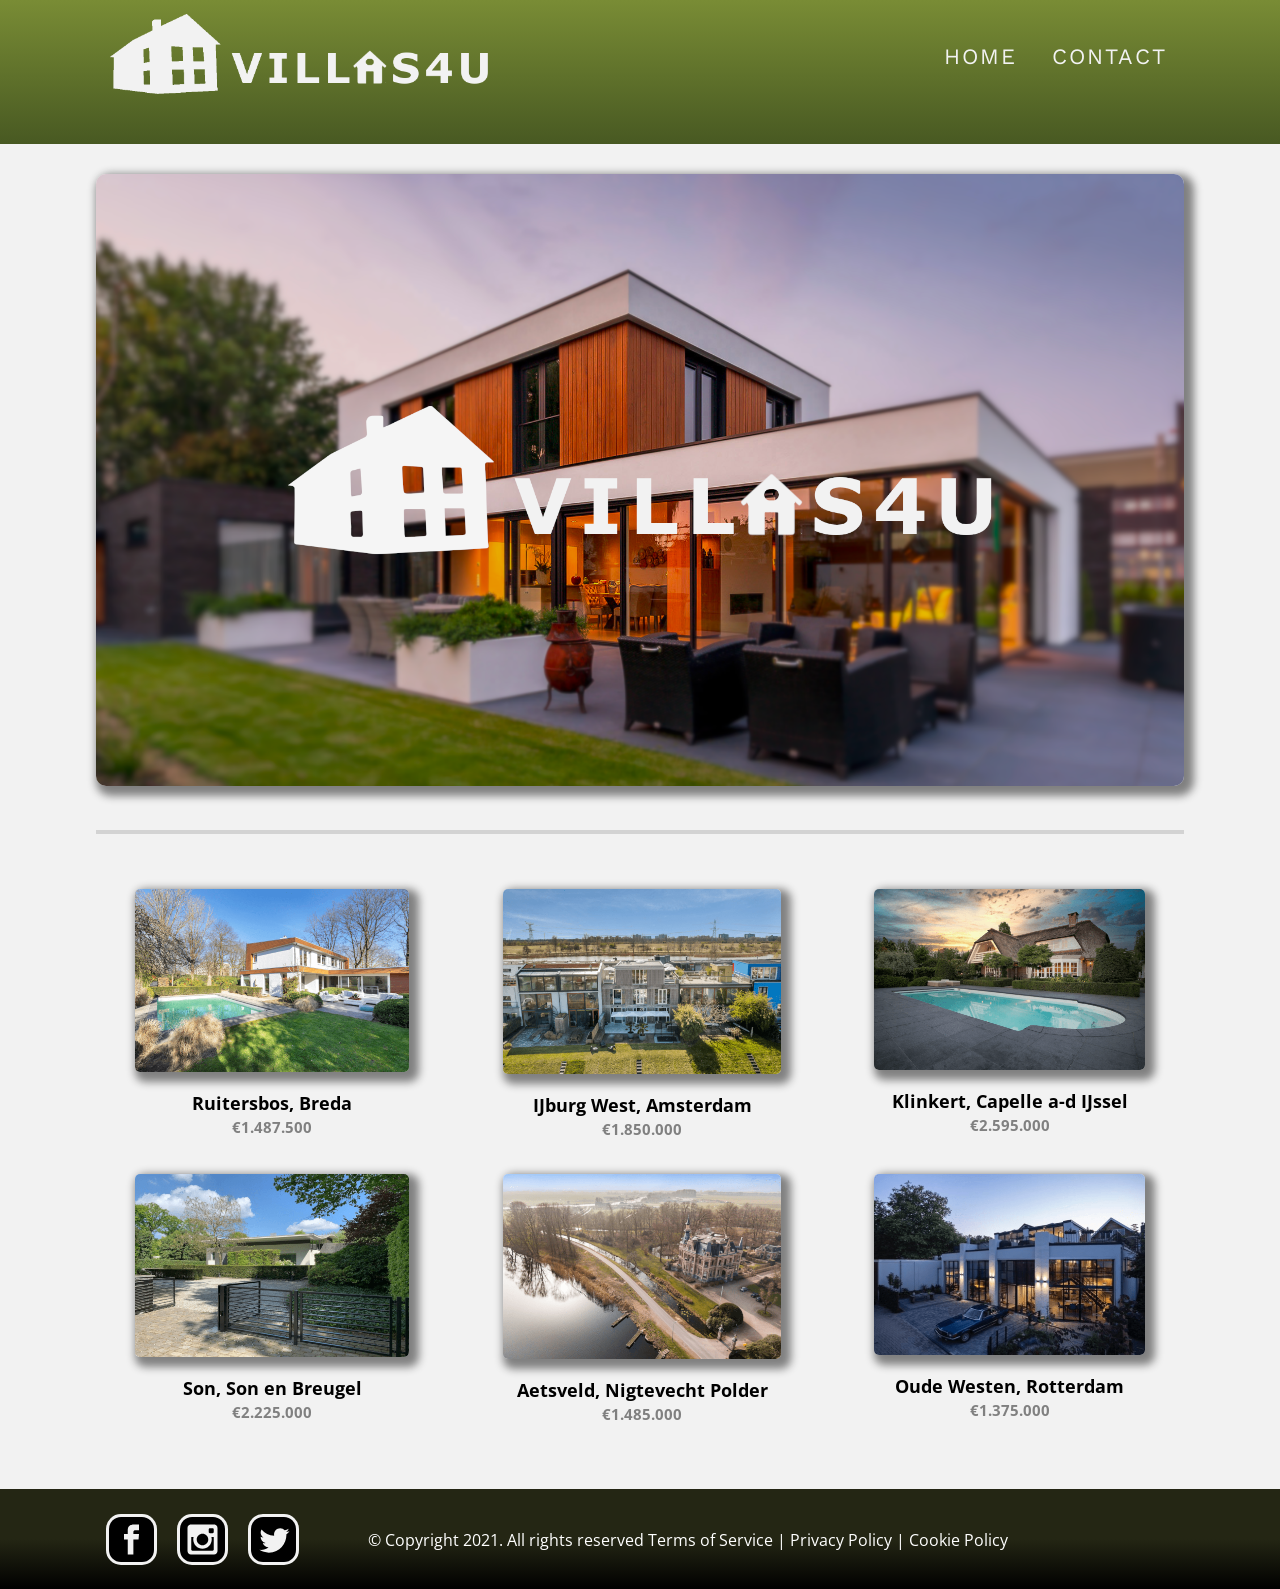
<file: villa/index.html>
<!DOCTYPE html>
<html lang="nl">
<head>
    <meta charset="UTF-8">
    <meta name="viewport" content="width=device-width, initial-scale=1.0">
    <link rel="stylesheet" href="css/jquery.fancybox.min.css">
    <link rel="stylesheet" href="css/index.css">
    <link rel="preconnect" href="https://fonts.gstatic.com">
    <link href="https://fonts.googleapis.com/css2?family=Work+Sans:wght@700&display=swap" rel="stylesheet">
    <link href="https://fonts.googleapis.com/css2?family=Open+Sans:wght@300&display=swap" rel="stylesheet">
    <link rel="shortcut icon" type="image/png" href="media/icon.png">
    <title>Villa4U || Home</title>
</head>
<body>
<header>
    <div class="wrapper">
        <nav>
            <div id="nav-grid">
                <a id="logo" href=""><img src="media/logo.png" alt="logo"></a>
                <a id="homeNav" href="">Home</a>
                <a id="contactNav" href="contact/contact.html">Contact</a>

                <h1>Villa4U</h1>    
            </div>      
        </nav>
    </div>  
</header>

<div class="wrapper">

    <img id="banner" src="media/banner.png" alt="banner">

    <div id="line"></div>



    <main id="villagrid">
        <section id="villa1">
            <a data-fancybox="gallery" data-type="iframe" data-caption="Ruitersbos, Breda" data-src="mini/mini1.html">
            <div class="villacontainer">
                <img class="villaimg" src="media/villa1.png" alt="villa 1">
                <h2>Ruitersbos, Breda</h2>
                <h3>€1.487.500</h3>
                <div class="info">Rust, luxe en een (h)eerlijke woonvibe! Ze zeggen wel eens dat 3 dingen belangrijk zijn bij het zoeken...</div>
            </div>
            </a>
        </section>


        <section id="villa2">
            <a data-fancybox="gallery" data-type="iframe" data-caption="IJburg West, Amsterdam" data-src="mini/mini2.html">
            <div class="villacontainer">
                <img class="villaimg" src="media/villa2.png" alt="villa 2">
                <h2>IJburg West, Amsterdam</h2>
                <h3>€1.850.000</h3>
                <div class="info">Fantastisch beachouse, en wat een kavel, 12 meter breed, echt uniek! en wat een villa, CA 275 m2, met...</div>
            </div>
            </a>
        </section>


        <section id="villa3">
            <a data-fancybox="gallery" data-type="iframe" data-caption="Klinkert, Capelle a-d IJssel" data-src="mini/mini3.html">
            <div class="villacontainer">
                <img class="villaimg" src="media/villa3.png" alt="villa 3">
                <h2>Klinkert, Capelle a-d IJssel</h2>
                <h3>€2.595.000</h3>
                <div class="info">Zodra de elektrische poorten zich voor je openen stap je in een wereld waar zelfs de meest nuchtere... </div>
            </div>
            </a>
        </section>


        <section id="villa4">
            <a data-fancybox="gallery" data-type="iframe" data-caption="Son, Son en Breugel" data-src="mini/mini4.html">
            <div class="villacontainer">
                <img class="villaimg" src="media/villa4.png" alt="villa 4">
                <h2>Son, Son en Breugel</h2>
                <h3>€2.225.000</h3>
                <div class="info">Grote moderne, geheel onderkelderde, splitlevelvilla met een volledig privacy biedende tuin van 2650...</div>
            </div>
            </a>
        </section>


        <section id="villa5">
            <a data-fancybox="gallery" data-type="iframe" data-caption="Aetsveld, Nigtevecht Polder" data-src="mini/mini5.html">
            <div class="villacontainer">
                <img class="villaimg" src="media/villa5.png" alt="villa 5">
                <h2>Aetsveld, Nigtevecht Polder</h2>
                <h3>€1.485.000</h3>
                <div class="info">Op een exclusieve locatie aan de Vecht en in een prachtig park ligt de historische buitenplaats...</div>
            </div>
            </a>
        </section>

        <section id="villa6">
            <a data-fancybox="gallery" data-type="iframe" data-caption="Oude Westen, Rotterdam" data-src="mini/mini6.html">
            <div class="villacontainer">
                <img class="villaimg" src="media/villa6.png" alt="villa 6">
                <h2>Oude Westen, Rotterdam</h2>
                <h3>€1.375.000</h3>
                <div class="info">Het is een verborgen parel in de stad. Wat een geweldig huis, een half vrijstaande villa op een centrale...</div>
            </div>
            </a>
        </section>

    </main>
</div>

<footer>
    <div class="wrapper">
        <div id="fcontainer">
        <ul id="flinks">
            <li><a href="https://www.facebook.com/" target="_blank"><img src="media/facebook.svg" alt="facebook"></a></li>
            <li><a href="https://www.instagram.com/" target="_blank"><img src="media/instagram.svg" alt="instagram"></a></li>
            <li><a href="https://www.twitter.com/" target="_blank"><img src="media/twitter.svg" alt="twitter"></a></li>       
        </ul>
        <p id="ftekst">© Copyright 2021. All rights reserved Terms of Service | Privacy Policy | Cookie Policy</p>
        </div>
    </div>
</footer>
    
<script src="js/jquery-3.6.0.min.js"></script>
<script src="js/jquery.fancybox.min.js"></script>

</body>
</html>
</file>
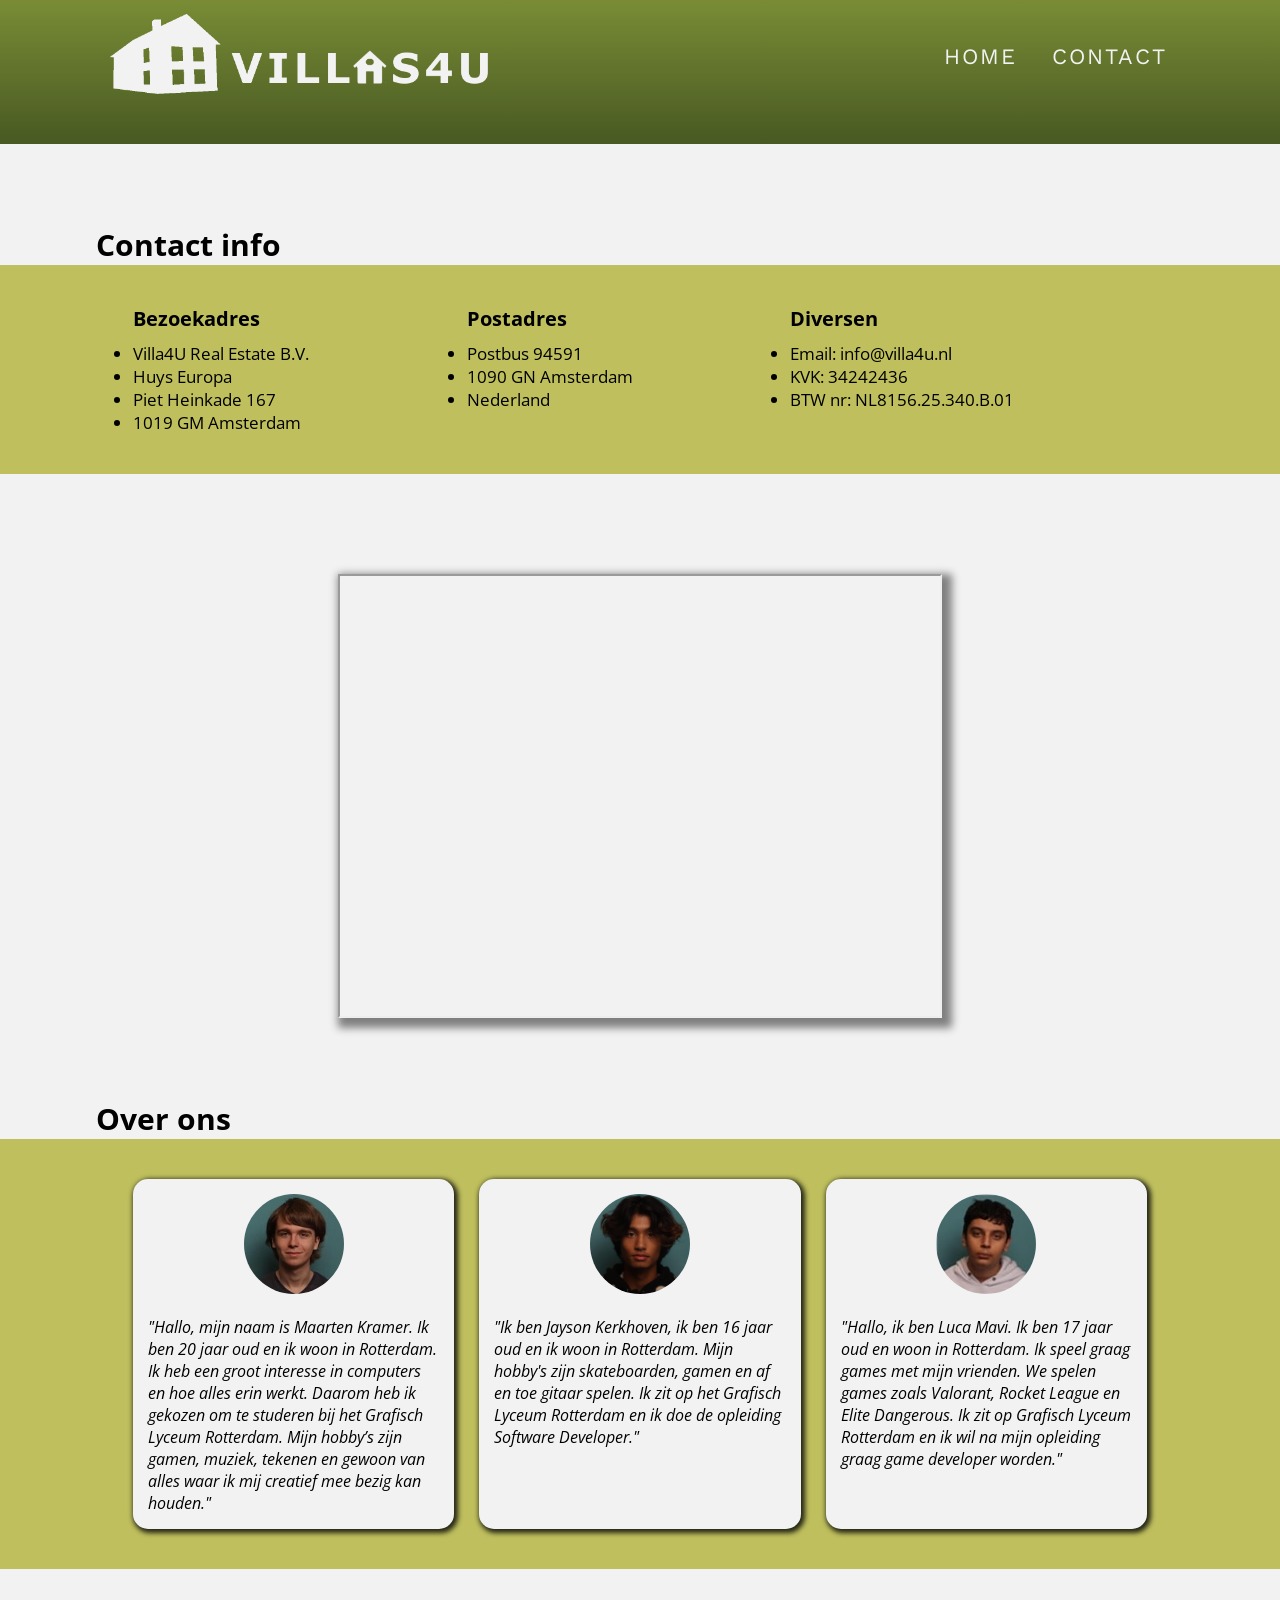
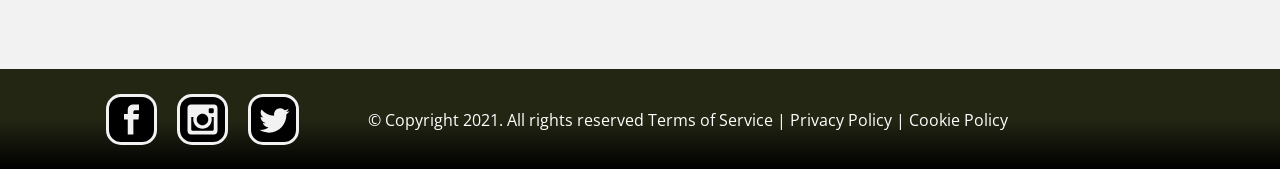
<file: villa/contact/contact.html>
<!DOCTYPE html>
<html lang="nl">
<head>
    <meta charset="UTF-8">
    <meta name="viewport" content="width=device-width, initial-scale=1.0">
    <link rel="stylesheet" href="../css/contact.css">
    <link rel="preconnect" href="https://fonts.gstatic.com">
    <link href="https://fonts.googleapis.com/css2?family=Work+Sans:wght@700&display=swap" rel="stylesheet">
    <link href="https://fonts.googleapis.com/css2?family=Open+Sans:wght@300&display=swap" rel="stylesheet">
    <link rel="shortcut icon" type="image/png" href="../media/icon.png">
    <title>Villa4U || Contact</title>
</head>
<body>
<header>
    <div class="wrapper">
        <nav>
            <div id="nav-grid">
                <a id="logo" href="../index.html"><img src="../media/logo.png" alt="logo"></a>
                <a id="homeNav" href="../index.html">Home</a>
                <a id="contactNav" href="">Contact</a>
                <h1>Villa4U</h1>    
            </div>      
        </nav>
    </div>  
</header>


    <h2>Contact info</h2>
        <div class="barachtergrond">
        <div class="wrapper">   
        <div id="contact-grid">
            <ul id="bezoekadres" class="contactlijst">
                <h3>Bezoekadres</h3>
                
                <li>Villa4U Real Estate B.V.</li>
                <li>Huys Europa</li>
                <li>Piet Heinkade 167</li>
                <li>1019 GM Amsterdam</li>
            </ul>

            <ul id="postadres" class="contactlijst">
                <h3>Postadres</h3>

                <li>Postbus 94591</li>
                <li>1090 GN Amsterdam</li>
                <li>Nederland</li>
            </ul>

            <ul id="diversen" class="contactlijst">
                <h3>Diversen</h3>
                
                <li>Email: info@villa4u.nl</li>
                <li>KVK: 34242436</li>
                <li>BTW nr: NL8156.25.340.B.01</li>
            </ul>
            </div>
    </div>
</div>

        <iframe id="map" width="600" height="440" src="https://maps.google.com/maps?width=600&amp;height=440&amp;hl=en&amp;q=Piet%20Heinkade%20167+(Funda%20Real%20Estate%20B.V.)&amp;ie=UTF8&amp;t=&amp;z=10&amp;iwloc=B&amp;output=embed"></iframe>
    
    
    
    <h2>Over ons</h2>
        <div class="barachtergrond">
        <div class="wrapper">   
        <div id="maker-grid">
            
        <div id="maarten" class="maker">
            <img src="../media/maarten.jpg" alt="maarten"><br>
            "Hallo, mijn naam is Maarten Kramer. Ik ben 20 jaar oud en ik woon in Rotterdam. Ik heb een groot interesse in computers en hoe alles erin werkt. Daarom heb ik gekozen om te studeren bij het Grafisch Lyceum Rotterdam. Mijn hobby’s zijn gamen, muziek, tekenen en gewoon van alles waar ik mij creatief mee bezig kan houden."
        </div>

        <div id="jayson" class="maker">
            <img src="../media/jayson.jpg" alt="jayson"><br>
            "Ik ben Jayson Kerkhoven, ik ben 16 jaar oud en ik woon in Rotterdam. Mijn hobby's zijn skateboarden, gamen en af en toe gitaar spelen. Ik zit op het Grafisch Lyceum Rotterdam en ik doe de opleiding Software Developer."
        </div>

        <div id="luca" class="maker">
            <img src="../media/luca.jpg" alt="luca"><br>
            <div class="makertekst">
                "Hallo, ik ben Luca Mavi. Ik ben 17 jaar oud en woon in Rotterdam. Ik speel graag games met mijn vrienden. We spelen games zoals Valorant, Rocket League en Elite Dangerous. Ik zit op Grafisch Lyceum Rotterdam en ik wil na mijn opleiding graag game developer worden."
            </div>
        </div>
        </div>
    </div>
</div>

<footer>
    <div class="wrapper">
        <div id="fcontainer">
        <ul id="flinks">
            <li><a href="https://www.facebook.com/" target="_blank"><img src="../media/facebook.svg" alt="facebook"></a></li>
            <li><a href="https://www.instagram.com/" target="_blank"><img src="../media/instagram.svg" alt="instagram"></a></li>
            <li><a href="https://www.twitter.com/" target="_blank"><img src="../media/twitter.svg" alt="twitter"></a></li>       
        </ul>
        <p id="ftekst">© Copyright 2021. All rights reserved Terms of Service | Privacy Policy | Cookie Policy</p>
        </div>
    </div>
</footer>

</html>
</file>
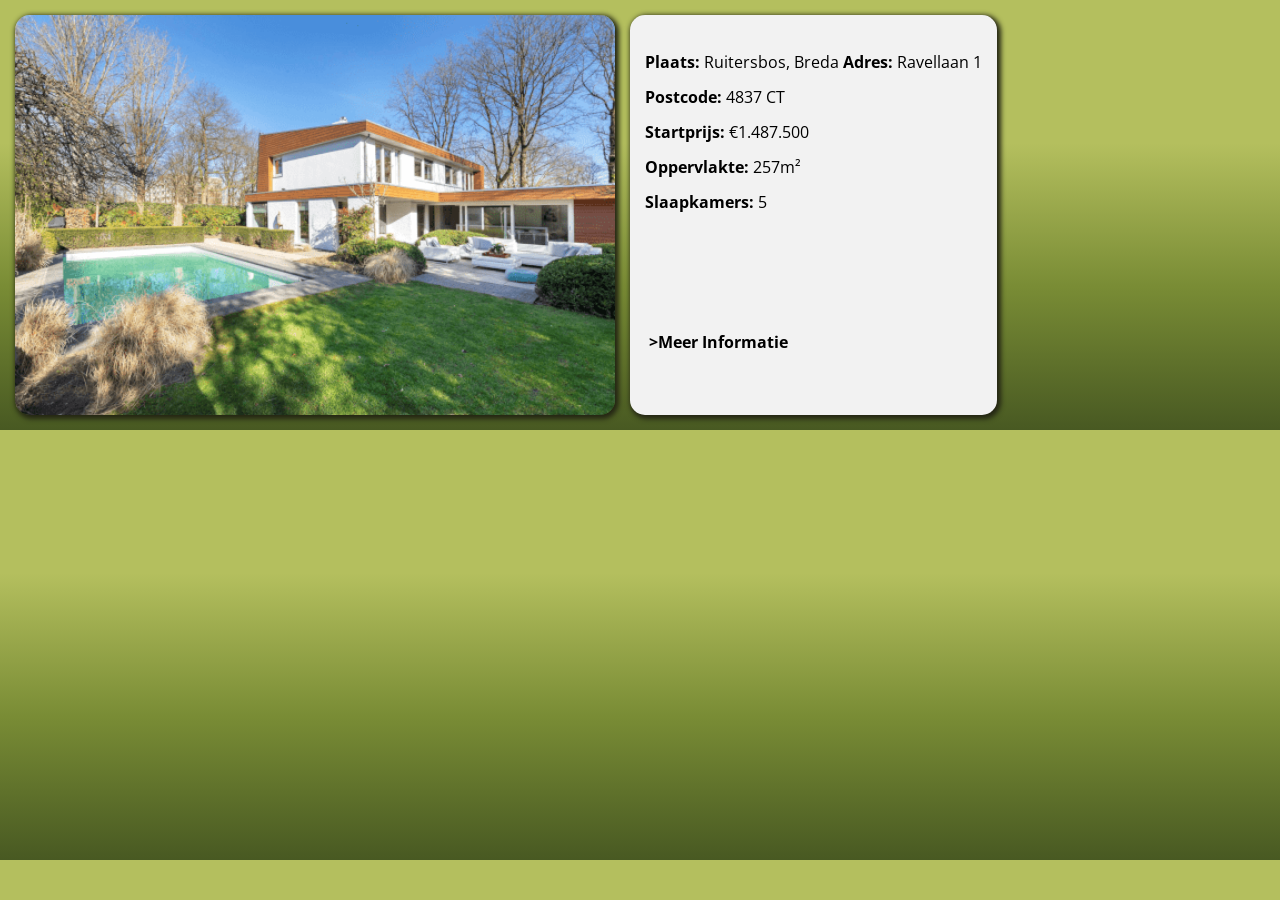
<file: villa/mini/mini1.html>
<!DOCTYPE html>
<html lang="nl">
<head>
	<meta charset="UTF-8">
    <meta name="viewport" content="width=device-width, initial-scale=1.0">
	<link rel="stylesheet" href="../css/mini.css">
	<link href="https://fonts.googleapis.com/css2?family=Open+Sans:wght@300&display=swap" rel="stylesheet">
    <link rel="shortcut icon" type="image/png" href="../media/icon.png">
	<title>Villa4U || Info</title>
</head>
<body>
<div class="container">
	
<img src="../media/villa1.png" alt="villa 1">

	<p class="minfo">
		<b>Plaats: </b>Ruitersbos, Breda
		<b>Adres: </b>Ravellaan 1 <br>
		<b>Postcode: </b>4837 CT <br>
		<b>Startprijs: </b>€1.487.500 <br>
		<b>Oppervlakte: </b>257m² <br>
		<b>Slaapkamers: </b>5 <br>
		<br>
		<br>
		<br>
		<a href="../villa/villa1.html" target="_blank">>Meer Informatie</a>
	</p>
</div>

</body>
</html>
</file>
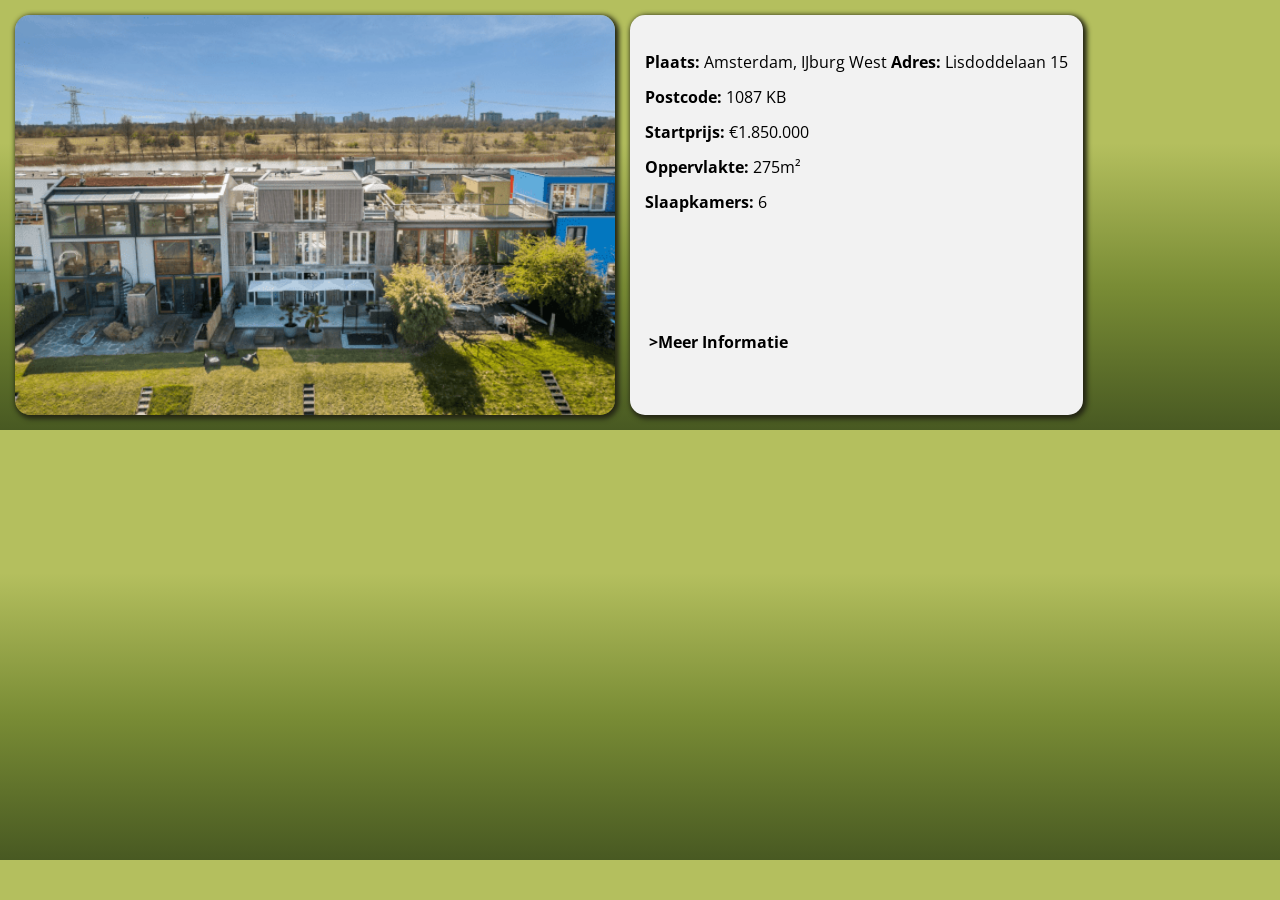
<file: villa/mini/mini2.html>
<!DOCTYPE html>
<html lang="nl">
<head>
    <meta charset="UTF-8">
    <meta name="viewport" content="width=device-width, initial-scale=1.0">
	<link rel="stylesheet" href="../css/mini.css">
	<link href="https://fonts.googleapis.com/css2?family=Open+Sans:wght@300&display=swap" rel="stylesheet">
    <link rel="shortcut icon" type="image/png" href="../media/icon.png">
	<title>Villa4U || Info</title>
</head>
<body>
<div class="container">
	
<img src="../media/villa2.png" alt="villa 2">

	<p class="minfo">
		<b>Plaats: </b>Amsterdam, IJburg West
		<b>Adres: </b>Lisdoddelaan 15 <br>
		<b>Postcode: </b>1087 KB <br>
		<b>Startprijs: </b>€1.850.000 <br>
		<b>Oppervlakte: </b>275m² <br>
		<b>Slaapkamers: </b>6 <br>
		<br>
		<br>
		<br>
		<a href="../villa/villa2.html" target="_blank">>Meer Informatie</a>
	</p>
</div>

</body>
</html>
</file>
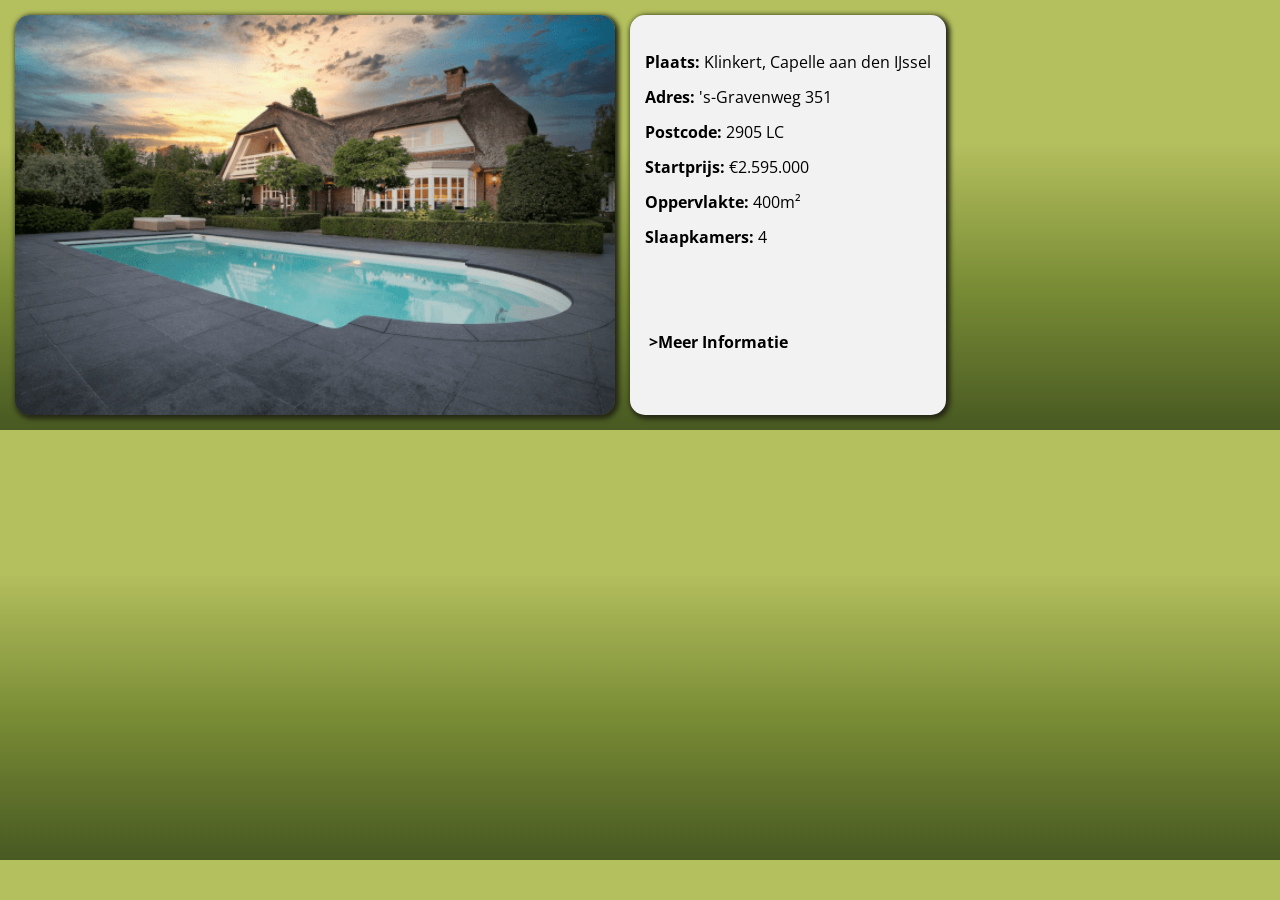
<file: villa/mini/mini3.html>
<!DOCTYPE html>
<html lang="nl">
<head>
    <meta charset="UTF-8">
    <meta name="viewport" content="width=device-width, initial-scale=1.0">
	<link rel="stylesheet" href="../css/mini.css">
	<link href="https://fonts.googleapis.com/css2?family=Open+Sans:wght@300&display=swap" rel="stylesheet">
    <link rel="shortcut icon" type="image/png" href="../media/icon.png">
	<title>Villa4U || Info</title>
</head>
<body>
<div class="container">

<img src="../media/villa3.png" alt="villa 3">

	<p class="minfo">
		<b>Plaats: </b>Klinkert, Capelle aan den IJssel <br>
		<b>Adres: </b>'s-Gravenweg 351 <br>
		<b>Postcode: </b>2905 LC <br>
		<b>Startprijs: </b>€2.595.000 <br>
		<b>Oppervlakte: </b>400m² <br>
		<b>Slaapkamers: </b>4 <br>
		<br>
		<br>
		<a href="../villa/villa3.html" target="_blank">>Meer Informatie</a>
	</p>
</div>

</body>
</html>
</file>
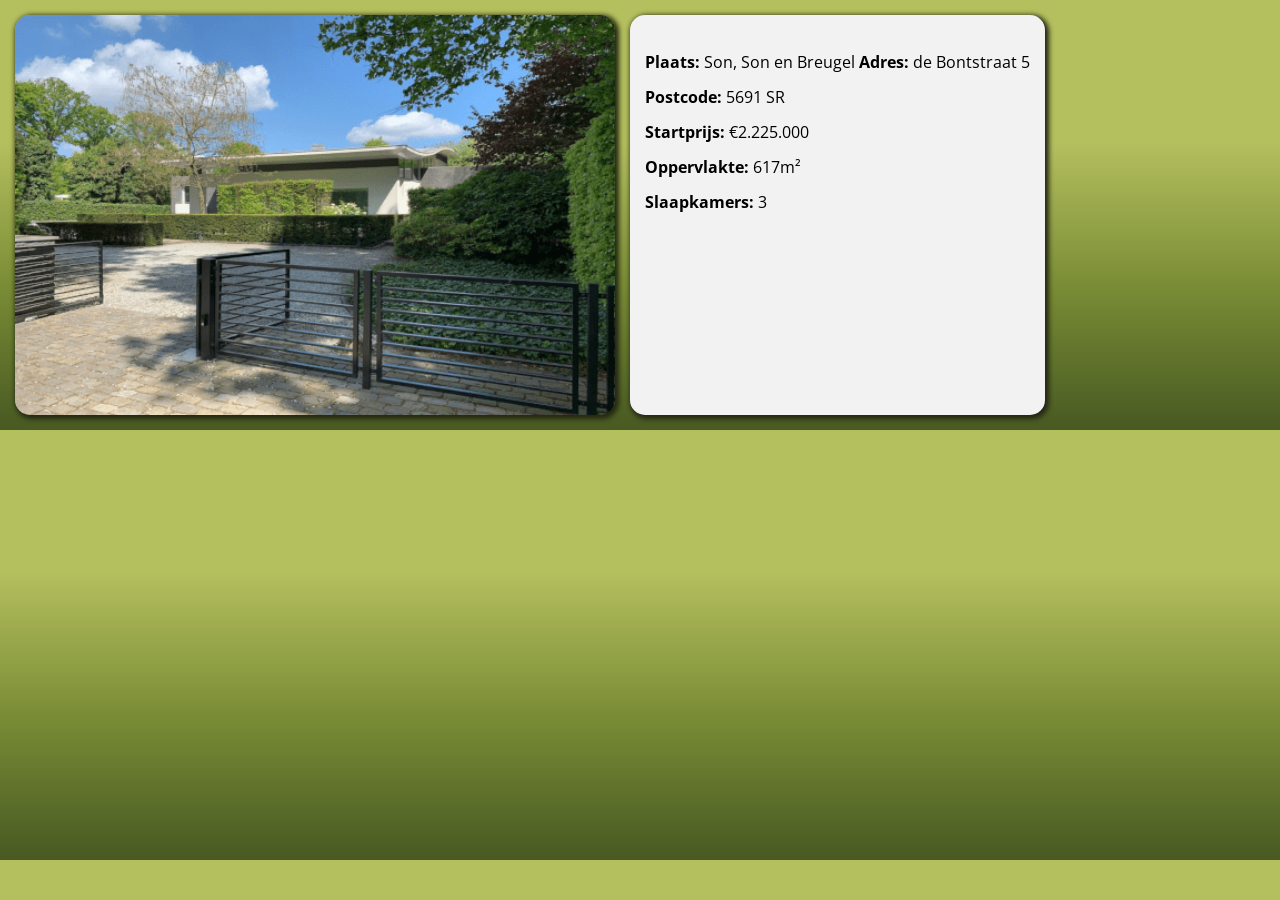
<file: villa/mini/mini4.html>
<!DOCTYPE html>
<html lang="nl">
<head>
    <meta charset="UTF-8">
    <meta name="viewport" content="width=device-width, initial-scale=1.0">
	<link rel="stylesheet" href="../css/mini.css">
	<link href="https://fonts.googleapis.com/css2?family=Open+Sans:wght@300&display=swap" rel="stylesheet">
    <link rel="shortcut icon" type="image/png" href="../media/icon.png">
	<title>Villa4U || Info</title>
</head>
<body>
<div class="container">
	
<img src="../media/villa4.png" alt="villa 4">

	<p class="minfo">
		<b>Plaats: </b>Son, Son en Breugel
		<b>Adres: </b>de Bontstraat 5 <br>
		<b>Postcode: </b>5691 SR <br>
		<b>Startprijs: </b>€2.225.000 <br>
		<b>Oppervlakte: </b>617m² <br>
		<b>Slaapkamers: </b>3
	</p>
</div>

</body>
</html>
</file>
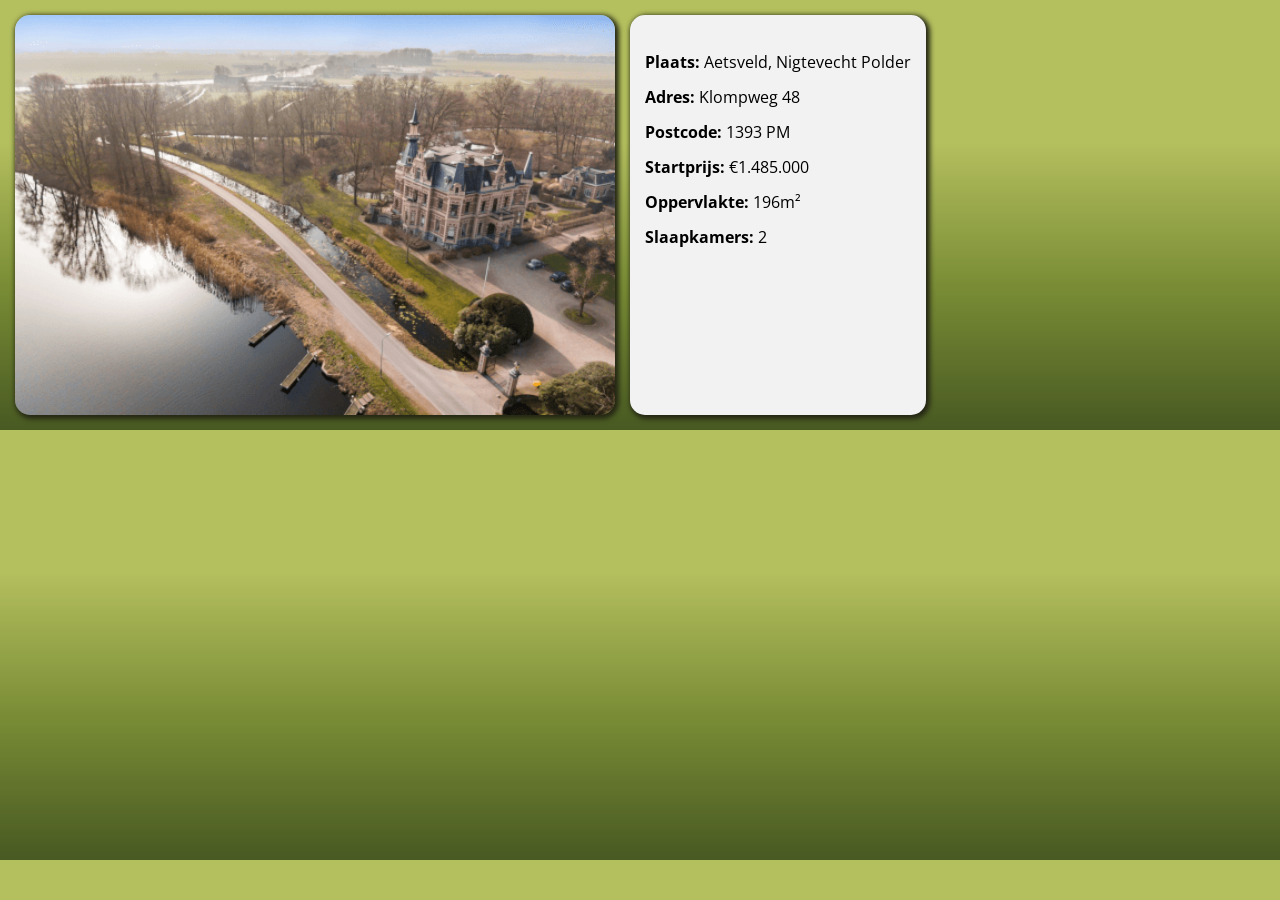
<file: villa/mini/mini5.html>
<!DOCTYPE html>
<html lang="nl">
<head>
    <meta charset="UTF-8">
    <meta name="viewport" content="width=device-width, initial-scale=1.0">
	<link rel="stylesheet" href="../css/mini.css">
	<link href="https://fonts.googleapis.com/css2?family=Open+Sans:wght@300&display=swap" rel="stylesheet">
    <link rel="shortcut icon" type="image/png" href="../media/icon.png">
	<title>Villa4U || Info</title>
</head>
<body>
<div class="container">
	
<img src="../media/villa5.png" alt="villa 5">

	<p class="minfo">
		<b>Plaats: </b>Aetsveld, Nigtevecht Polder <br>
		<b>Adres: </b>Klompweg 48 <br>
		<b>Postcode: </b>1393 PM  <br>
		<b>Startprijs: </b>€1.485.000 <br>
		<b>Oppervlakte: </b>196m² <br>
		<b>Slaapkamers: </b>2
	</p>
</div>

</body>
</html>
</file>
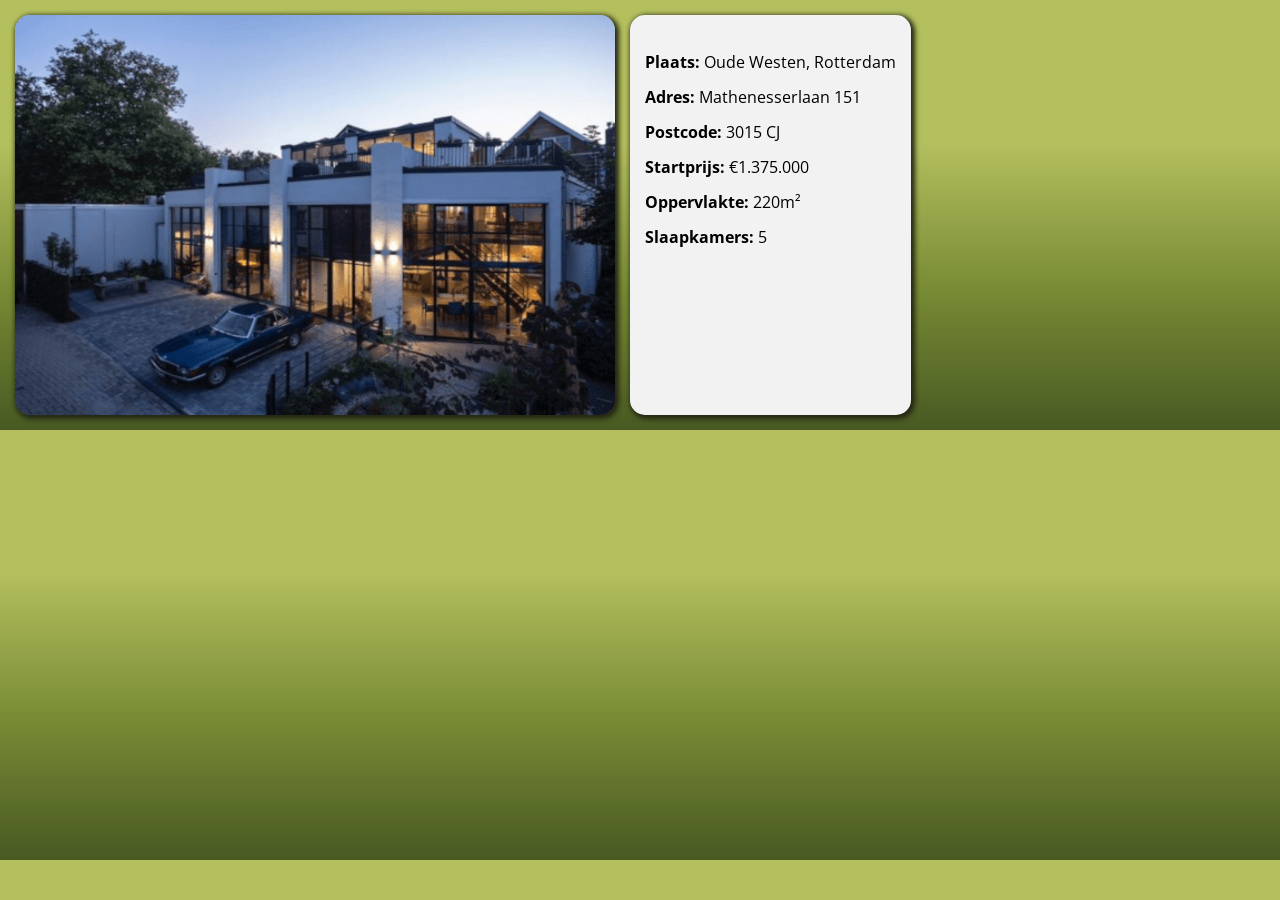
<file: villa/mini/mini6.html>
<!DOCTYPE html>
<html lang="nl">
<head>
    <meta charset="UTF-8">
    <meta name="viewport" content="width=device-width, initial-scale=1.0">
	<link rel="stylesheet" href="../css/mini.css">
	<link href="https://fonts.googleapis.com/css2?family=Open+Sans:wght@300&display=swap" rel="stylesheet">
    <link rel="shortcut icon" type="image/png" href="../media/icon.png">
	<title>Villa4U || Info</title>
</head>
<body>
<div class="container">
	
<img src="../media/villa6.png" alt="villa 6">

	<p class="minfo">
		<b>Plaats: </b>Oude Westen, Rotterdam <br>
		<b>Adres: </b>Mathenesserlaan 151 <br>
		<b>Postcode: </b>3015 CJ</span> <br>
		<b>Startprijs: </b>€1.375.000 <br>
		<b>Oppervlakte: </b>220m² <br>
		<b>Slaapkamers: </b>5
	</p>
</div>

</body>
</html>
</file>
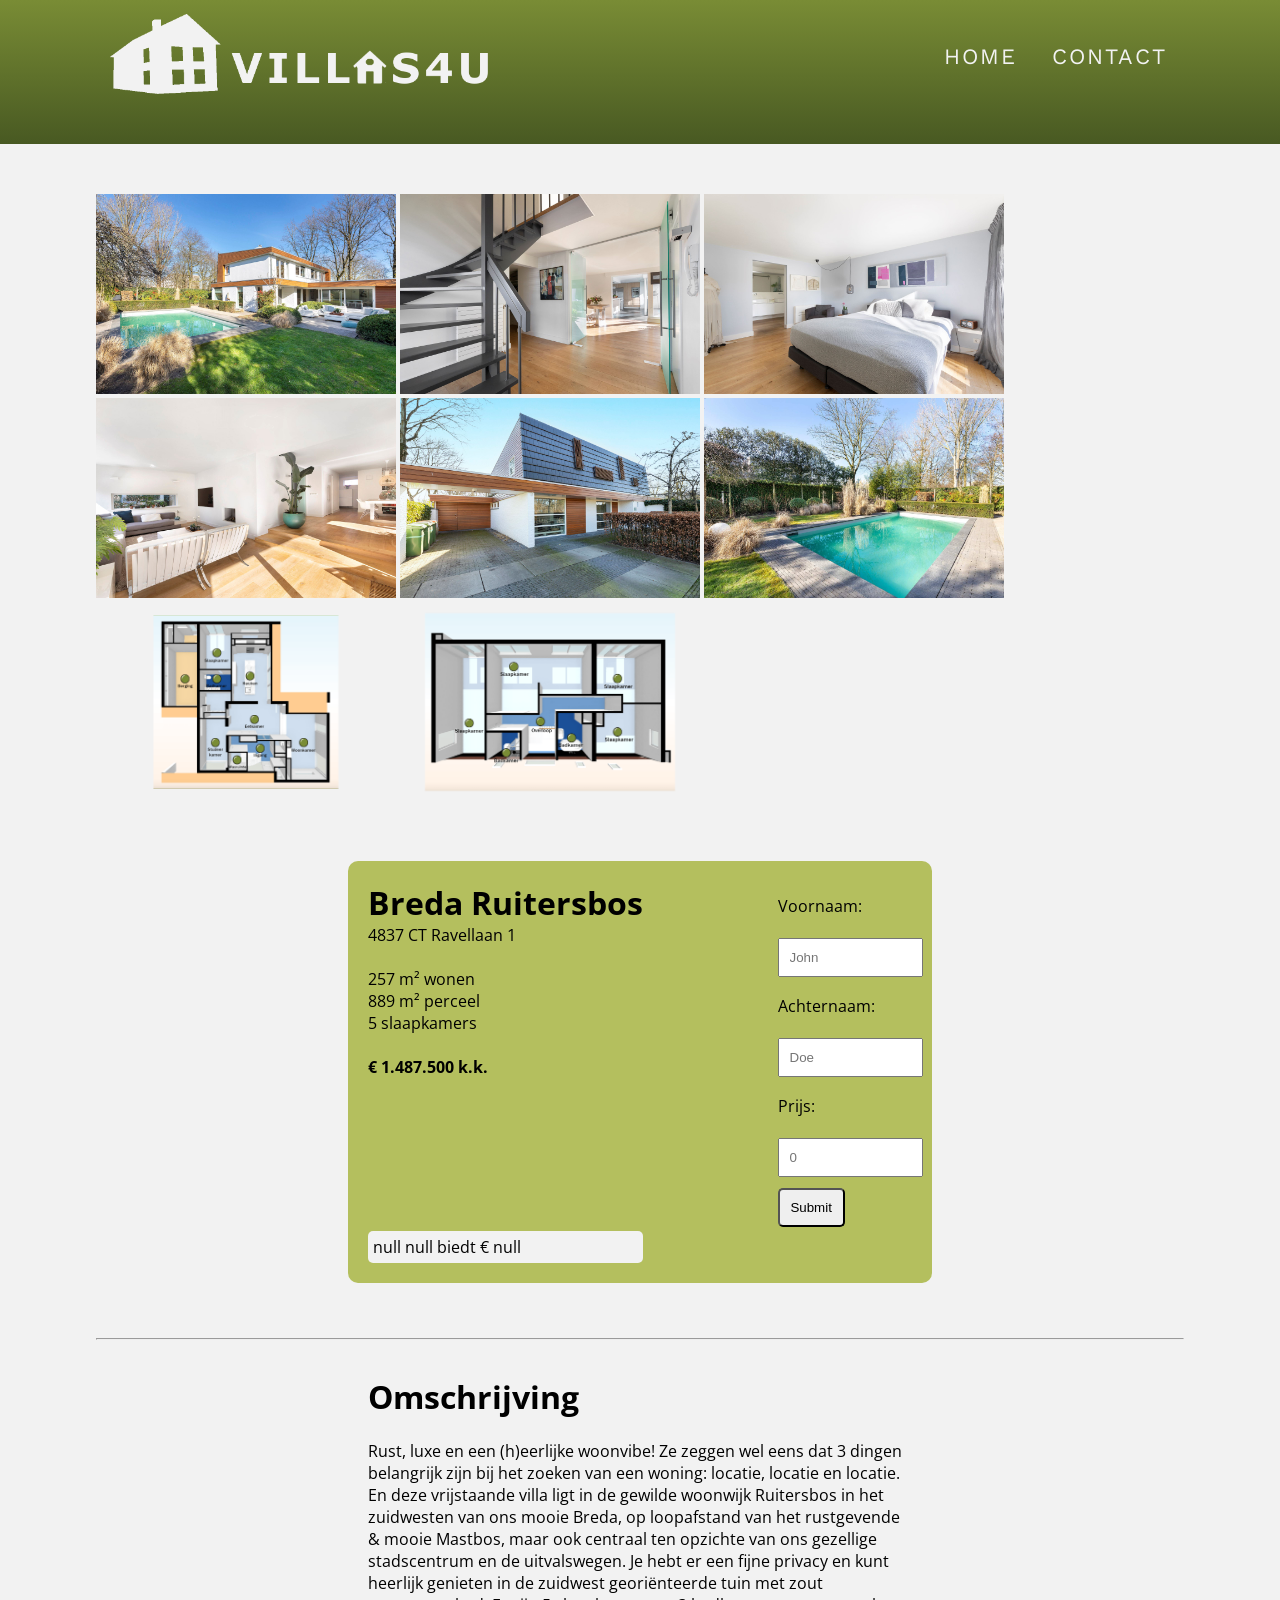
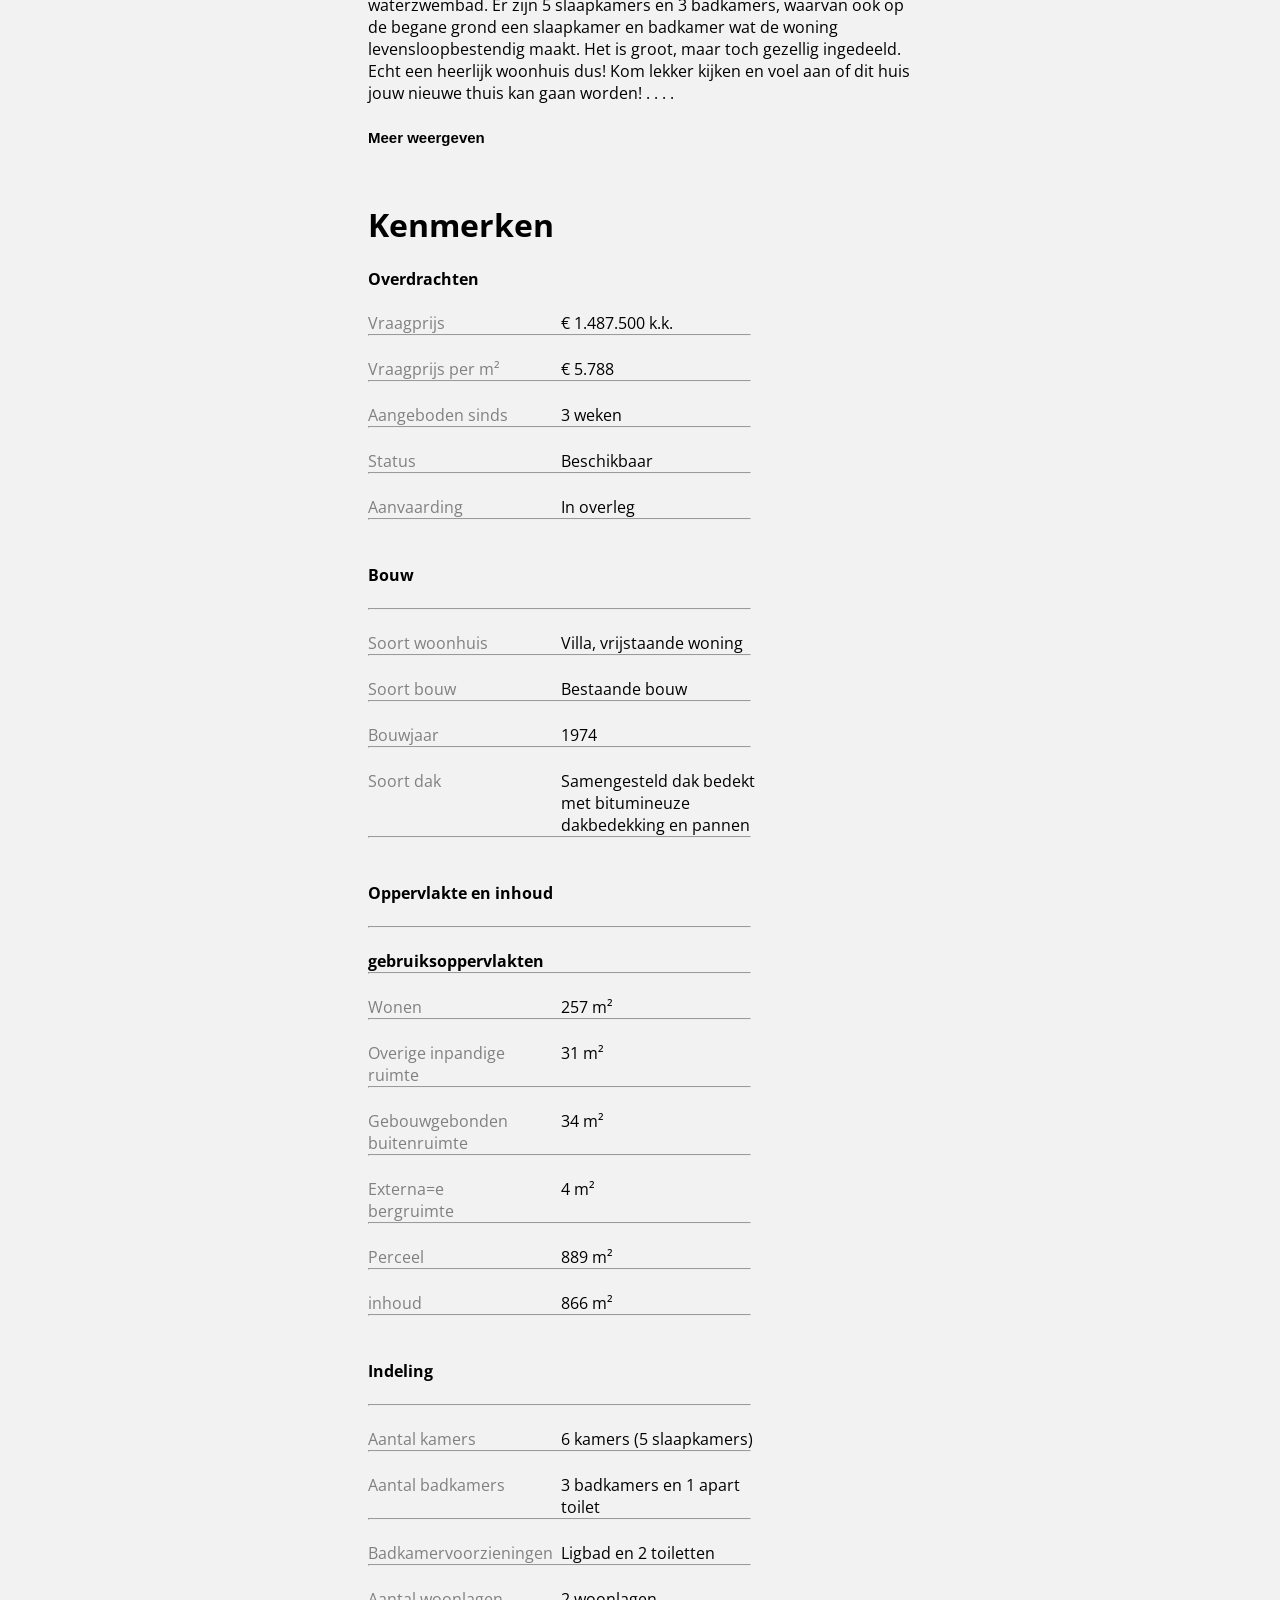
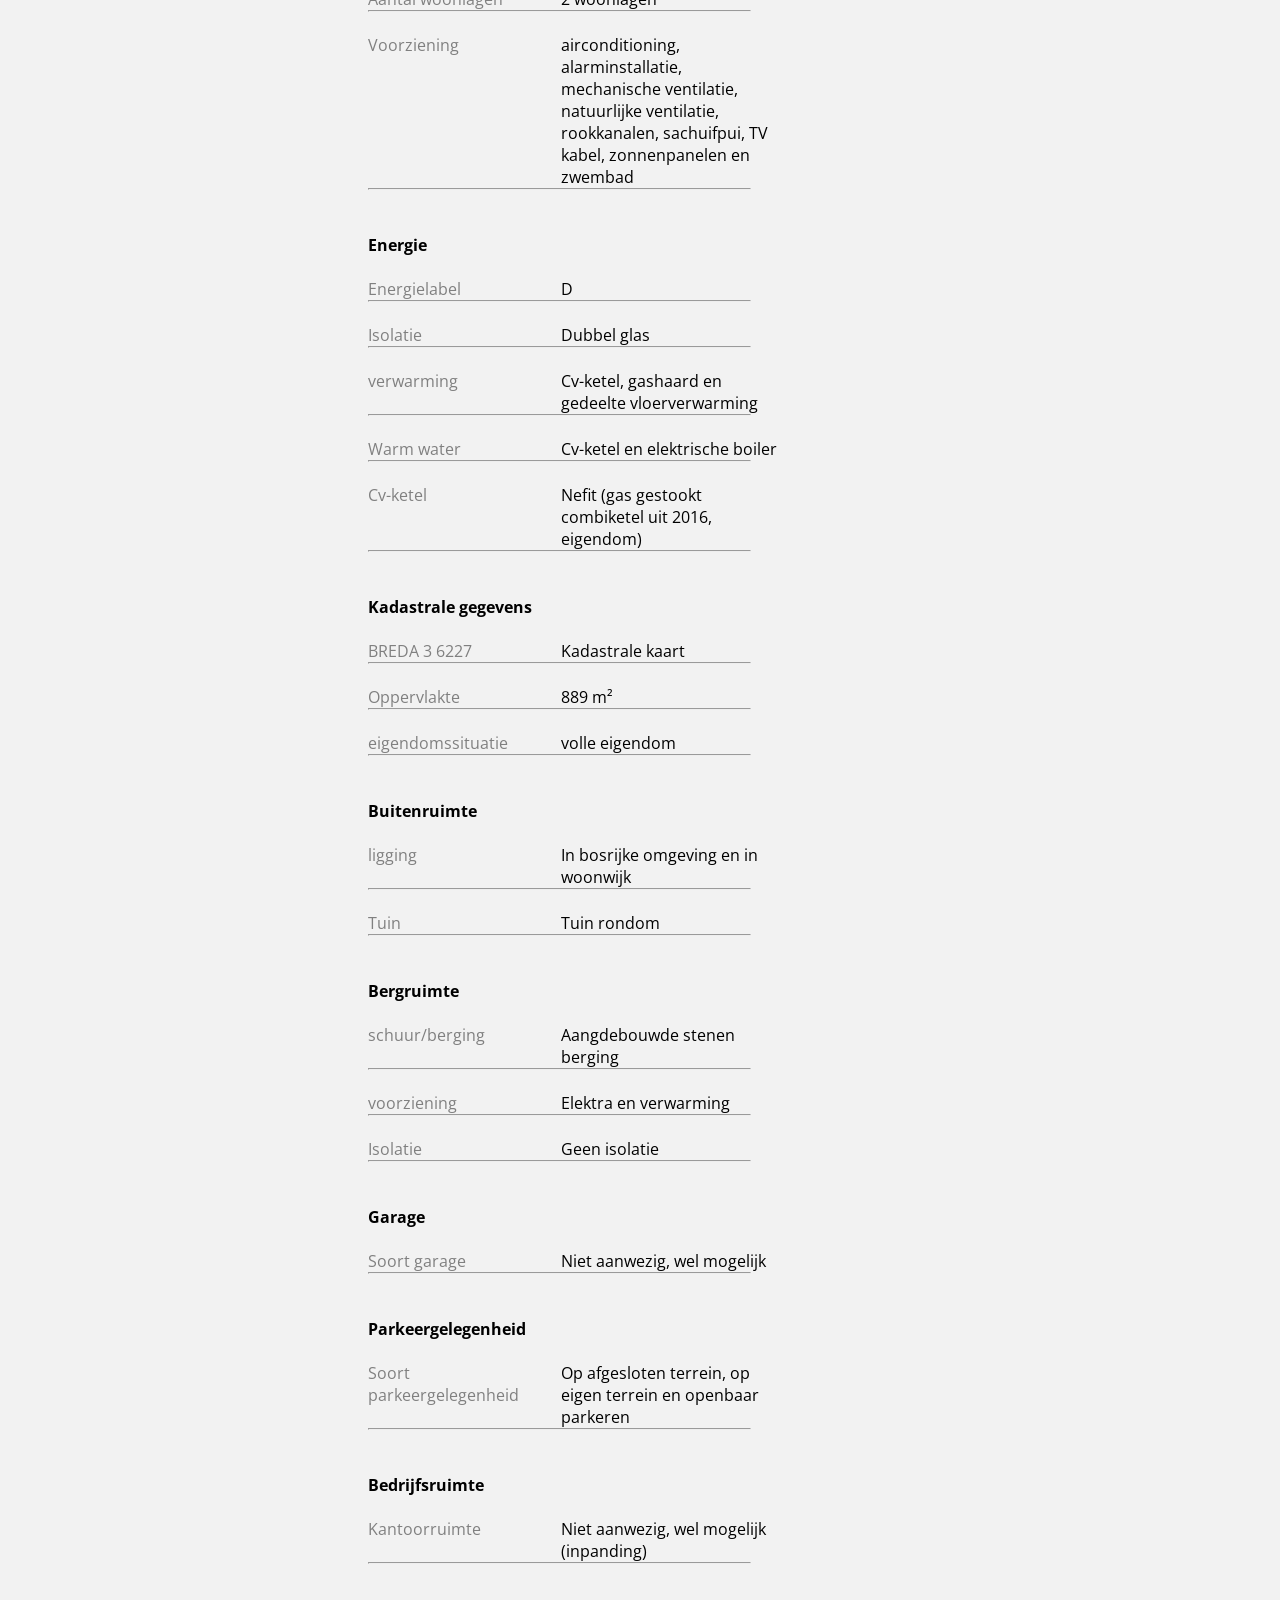
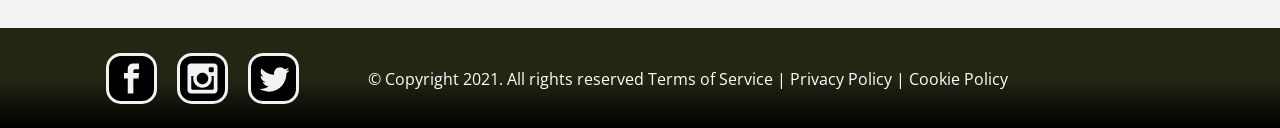
<file: villa/villa/villa1.html>
<!DOCTYPE html>
<html lang="nl">
    <head>
        <meta charset="UTF-8">
        <meta name="viewport" content="width=device-width, initial-scale=1.0">
        <link rel="stylesheet" href="../css/jquery.fancybox.min.css">
        <link rel="stylesheet" href="../css/villa.css">
        <link rel="preconnect" href="https://fonts.gstatic.com">
        <link href="https://fonts.googleapis.com/css2?family=Work+Sans:wght@700&display=swap" rel="stylesheet">
        <link href="https://fonts.googleapis.com/css2?family=Open+Sans:wght@300&display=swap" rel="stylesheet">
        <link rel="shortcut icon" type="image/png" href="../media/icon.png">
        <title>Villa4U || Breda Ruitersbos</title>
    </head>
    <body>
        <header>
            <div class="wrapper">
                <nav>
                    <div id="nav-grid">
                        <a id="logo" href="../index.html"><img src="../media/logo.png" alt="logo"></a>
                        <a id="homeNav" href="../index.html">Home</a>
                        <a id="contactNav" href="../contact/contact.html">Contact</a>
                        <h1>Villa4U</h1>
                    </div>
                </nav>
            </div>
        </header>
        <div class="wrapper">
            <main>
                <article id="villa-fotos">   
                    <a data-fancybox="gallery" data-caption="Achterkant Huis" href="../media/l1/main.jpg">
                        <img src="../media/l1/main.jpg" alt="main"></a>
                    <a data-fancybox="gallery" data-caption="Ingang" href="../media/l1/sub1.jpg">
                        <img src="../media/l1/sub1.jpg" alt="sub1"></a>
                    <a data-fancybox="gallery" data-caption="Slaapkamer" href="../media/l1/sub2.jpg">
                        <img src="../media/l1/sub2.jpg" alt="sub2"></a>
                    <a data-fancybox="gallery" data-caption="Woonkamer" href="../media/l1/sub3.jpg">
                        <img src="../media/l1/sub3.jpg" alt="sub3"></a>          
                    <a data-fancybox="gallery" data-caption="Voorkant Huis" href="../media/l1/sub4.jpg">
                        <img src="../media/l1/sub4.jpg" alt="sub4"></a>
                    <a data-fancybox="gallery" data-caption="Zwembad" href="../media/l1/sub5.jpg">
                        <img src="../media/l1/sub5.jpg" alt="sub5"></a>
                    <a data-fancybox="gallery" data-type="iframe" data-caption="Plattegrond - Begane Grond" data-src="plattegrond/plattegrond0.html">
                        <img src="../media/l1/pg0.png" alt="Plattegrond"></a>
                    <a data-fancybox="gallery" data-type="iframe" data-caption="Plattegrond - Eerste Verdieping" data-src="plattegrond/plattegrond1.html">
                        <img src="../media/l1/pg1.png" alt="Plattegrond"></a>
                </article>
                <article id="villa-info">
                    <aside id="info">
                        <h2>Breda Ruitersbos</h2>
                        <p id="postcode">4837 CT Ravellaan 1</p>
                        <br>
                        <p id="info-links">257 m² wonen</p>
                        <p id="info-mid">889 m² perceel</p>
                        <p id="info-rechts">5 slaapkamers</p>
                        <br>
                        <b id="prijs">€ 1.487.500 k.k.</b>
                    </aside>
                    <br>
                    <article id="villa-bied">
                        <form id="bied">
                            <label for="voornaam">Voornaam:</label>
                            <input class="bied" type="text" id="voornaam" required="required" placeholder="John" name="voornaam">
                            <label for="achternaam">Achternaam:</label>
                            <input class="bied" type="text" id="achternaam" required="required" placeholder="Doe" name="achternaam">        
                            <label for="getal">Prijs:</label>
                            <input  class="bied" type="number" id="getal" required="required" placeholder="0" name="getal" min="1487500">
                            <input type="submit" onclick="start()" id="knop">
                        </form>
                    </article>
                    <div id="resultaat"></div>
                    <br>
                </article>
                <hr>
                <article id="villa-kenmerken">
                    <h2>Omschrijving</h2>
                    <br>
                    <div id="tekst">
                        Rust, luxe en een (h)eerlijke woonvibe! Ze zeggen wel eens dat 3 dingen belangrijk zijn bij het zoeken van een woning: locatie, locatie en locatie. En deze vrijstaande villa ligt in de gewilde woonwijk Ruitersbos in het zuidwesten van ons mooie Breda, op loopafstand van het rustgevende & mooie Mastbos, maar ook centraal ten opzichte van ons gezellige stadscentrum en de uitvalswegen. Je hebt er een fijne privacy en kunt heerlijk genieten in de zuidwest georiënteerde tuin met zout waterzwembad. Er zijn 5 slaapkamers en 3 badkamers, waarvan ook op de begane grond een slaapkamer en badkamer wat de woning levensloopbestendig maakt. Het is groot, maar toch gezellig ingedeeld. Echt een heerlijk woonhuis dus! Kom lekker kijken en voel aan of dit huis jouw nieuwe thuis kan gaan worden! <span id="dots">. . . .</span> 
                        <div id="volledig">
                            <br>
                            <br>
                            <p class="subP"> Kan je niet wachten om deze woning te bezichtigen? Ga dan snel naar de website van Van der Sande Makelaars voor de digitale rondleiding van deze woning.
                            <br>
                            <br>    
                            <p class="subP"> <b>BEGANE GROND</b> </p>
                            <br>
                            <p class="subP">Entree / hal, met (open) trapopgang, intercom van het hek, de meterkast (17 groepen, zwembad groep, groep voor zonnepanelen, groep alarminstallatie, 4 aardlekschakelaars, digitale dag- & nachtstroom tariefmeter en digitale gasmeter), technische ruimte, garderobenis, het toilet en toegang tot de eetkamer en wasruimte.</p>
                            <br>
                            <p class="subP">Toilet (2020), met zwevend closet, fonteintje en ventilatie.</p>
                            <br>  
                            <p class="subP">Technische ruimte met de Cv-ketel (eigendom, Nefit, 2016), unit van de mechanische ventilatie, alarmsysteem, camerabewaking systeem, en de omvormer van de zonnepanelen.</p>
                            <br>
                            <p class="subP">Handige wasruimte, deels betegeld, met wasmachine aansluiting, plek voor de droger en fijne bergruimte.</p>
                            <br>
                            <p class="subP"> Eetkamer, als 'spil' van de begane grond en met inbouwkasten. Deze ruimte staat in het middelpunt en in open verbinding met de multifunctionele ruimte, de woonkamer en woonkeuken.</p>
                            <br>
                            <p class="subP">Verdiepte woonkamer, met sfeervolle gashaard en schuifpui naar de tuin.</p>
                            <br>
                            <p class="subP"> Multifunctionele kamer (voormalige garage), die bijvoorbeeld als werk- en/of speelkamer gebruikt kan worden.</p>
                            <br>
                            <p class="subP"> Heerlijke open woonkeuken (gerenoveerd in 2016), met kookeiland, corian werkblad, Floww kokend water kraan, Amerikaanse koel-/vriescombinatie (2019), 5-pits gasfornuis, afzuigkap (naar buiten), rvs spoelbak, oven, koffiemachine, wijn klimaatkast, vaatwasser (2019) en volop bergruimte. De afzuigkap en wijnklimaatkast zijn vermoedelijk uit 2007. Via de keuken zijn de eetkamer, bijkeuken en slaapkamer I te bereiken via loopdeuren en via een schuifpui de tuin.</p>
                            <br>
                            <p class="subP"> Handige bijkeuken, met de verdeler van de vloerverwarming (keuken en slaapkamer), prettige bergruimte met inbouwkastenwand, toegang tot de keuken en garage/berging.</p>
                            <br>
                            <p class="subP">Slaapkamer I, gelegen aan de zijkant, met walk-in-closet, inbouw spots, airconditioning, schuifpui naar de zijtui</p>
                            <br>
                            <p class="subP"> Aansluitend aan slaapkamer I bevindt zich badkamer I (gerenoveerd in 2011), met zwevend closet, ruime inloopdouche, 2 wastafels op meubel en ventilatie.</p>
                            <br>
                            <p class="subP"> <b>EERSTE VERDIEPING</b> </p>
                            <br>
                            <p class="subP"> Overloop, met toegang tot slaapkamers II, III, IV, V, badkamers II en III.</p>
                            <br>
                            <p class="subP">Badkamer II (2020), gelegen aan de voorzijde, deels betegeld, met design (handdoeken)radiator, ligbad, wastafel op meubel, wandkasten, ingebouwde audio (bluetooth), inbouw spots en ventilatie. </p>
                            <br>
                            <p class="subP"> Slaapkamer II, gelegen aan de voorzijde.</p>
                            <br>
                            <p class="subP"> Slaapkamer III, gelegen aan de achterzijde en met loopdeur naar het platte dak.</p>
                            <br>
                            <p class="subP"> Slaapkamer IV, gelegen aan de achterzijde en met airconditioning en inbouw spots.</p>
                            <br>
                            <p class="subP"> Slaapkamer V, gelegen aan de zijkant, met loopdeur naar het platte dak, airconditioning en inbouw spots.</p>
                            <br>
                            <p class="subP">Badkamer III (2020), gelegen aan de voorzijde, deels betegeld, met design (handdoeken)radiator, zwevend closet, inloopdouche, wastafel op meubel, inbouw spots, ingebouwde audio (bluetooth) en ventilatie.</p>
                            <br>
                            <p class="subP"> <b>TUIN</b> </p>
                            <br>
                            <p class="subP"> Mooie onder architectuur aangelegede tuin rondom, met de hoofd-/gebruikstuin (achter- & zijtuin) aan de zonnige & gewilde zuidwestkant met geautomatiseerde beregening, waterpunten aan de voor- en achterzijde van het huis, het zwembad en de achterom.</p>
                            <br>
                            <p class="subP"> <b>ZWEMBAD</b> </p>
                            <br>
                            <p class="subP"> Heerlijk & tof zoutwaterzwembad met volledig automatische pomp en zuiveringsinstallatie en jet stream. Zwembad wordt verwarmd door middel van een elektrische warmtepomp en een panelendek.</p>
                            <br>
                            <p class="subP"> <b>BERGINGEN</b> </p>
                            <br>
                            <p class="subP"> Stenen aangebouwde berging I, met tegel vloer, verwarming, inbouw spots, elektra, loopdeuren naar de oprit en bijkeuken. Van deze berging zou relatief eenvoudig een garage kunnen worden gemaakt.</p>
                            <br>
                            <p class="subP"> Stenen aangebouwde berging II, met elektra en toilet. Deze is bereikbaar vanuit de tuin.</p>
                            <br>
                            <p class="subP"> Stenen berging III, met wat bergruimte en met name de apparatuur voor het zwembad.</p>
                            <br>
                            <p class="subP"> <b>OPRIT</b> </p>
                            <br>
                            <p class="subP">Handige afsluitbare oprit met elektrisch schuifhek en plek voor circa 3 auto's, met 2 naast elkaar. </p>
                            <br>
                            <p class="subP"> <b>BIJZONDERHEDEN</b> </p>
                            <br>
                            - Het pand is grotendeels voorzien van houten kozijnen met dubbele beglazing. 1 klein raampje van het toilet op de begane grond heeft enkele beglazing;
                            <br>
                            - In 2020 zijn alle buitenmuren en het houtwerk aan de buitenzijde geschilderd;
                            <br>
                            - De pand is grotendeels voorzien van houten vloeren, stucwerk wand- en plafondafwerking;
                            <br>
                            - In 1998 is een gedeelte aangebouwd (keuken) en in 2011 de garage / berging en slaapkamers II en III;
                            <br>
                            - Er is een alarminstallatie aanwezig met zowel bewegingssensoren en een 'schil';
                            <br>
                            - Er is een camerabewaking systeem aanwezig rondom de woning;
                            <br>
                            - Slaapkamers I, IV en V hebben airconditioning met verkoeling en verwarming (blijven achter);
                            <br>
                            - De keuken en badkamer I hebben vloerverwarming (op ketel);
                            <br>
                            - Op de overloop van de eerste verdieping zit een luik naar de 'loze ruimte' boven het plafond (waar wat leidingwerk loopt en verder niet benut wordt);
                            <br>
                            - De badkamers boven zijn aangesloten op een waterontharder (2020; die achter blijft);
                            <br>
                            - Er liggen 45 zonnepanelen die in 2013 geplaatst zijn en een opbrengst hebben van ca. 8.500 KwH per jaar (blijven achter);
                            <br>
                            - De Willem van Oranjelaan gaat in vermoedelijk 2021, samen met de Graaf Hendrik III laan, flink op de schop. De straat wordt versmald door een bredere middenberm met bomenrij en eenbaanswegen aan beiden kanten. Voor meer informatie verwijzen wij je door naar de gemeente;
                            <br>
                            - Deze woning heeft energielabel D;
                            <br>
                            - Indicatie huidig energieverbruik:
                            <br>
                            Gas en elektra: ca. € 240,- per maand
                            <br>
                            Gebaseerd op een 4-persoonshuishouding.
                            <br>
                            Aan bovengenoemde opgaven kunnen geen rechten worden ontleend, aangezien de vermelde kosten variabel zijn en/of periodiek gewijzigd kunnen worden.
                        </div>
                    </div>
                    <br>
                    <button onclick="meerInfo()" id="infoKnop">Meer weergeven</button>
                </article>
                <article id="villa-omschrijving">
                    <h2>Kenmerken</h2>
                    <br>
                    <h4>Overdrachten</h4>
                    <br>
                    <p class="kenmerken-links">Vraagprijs</p>
                    <p class="kenmerken-rechts">€ 1.487.500 k.k.</p>
                    <hr class="lijn">
                    <br>
                    <p class="kenmerken-links">Vraagprijs per m²</p>
                    <p class="kenmerken-rechts">€ 5.788</p>
                    <hr class="lijn">
                    <br>
                    <p class="kenmerken-links">Aangeboden sinds</p>
                    <p class="kenmerken-rechts"> 3 weken</p>
                    <hr class="lijn">
                    <br>
                    <p class="kenmerken-links">Status</p>
                    <p class="kenmerken-rechts"> Beschikbaar </p>
                    <hr class="lijn">
                    <br>
                    <p class="kenmerken-links">Aanvaarding</p>
                    <p class="kenmerken-rechts"> In overleg </p>
                    <hr class="lijn">
                    <br>
                    <br>
                    <h4>Bouw</h4>
                    <br>
                    <hr class="lijn">
                    <br>
                    <p class="kenmerken-links">Soort woonhuis</p>
                    <p class="kenmerken-rechts">Villa, vrijstaande woning</p>
                    <hr class="lijn">
                    <br>
                    <p class="kenmerken-links">Soort bouw</p>
                    <p class="kenmerken-rechts">Bestaande bouw</p>
                    <hr class="lijn">
                    <br>
                    <p class="kenmerken-links">Bouwjaar</p>
                    <p class="kenmerken-rechts">1974</p>
                    <hr class="lijn">
                    <br>
                    <p class="kenmerken-links">Soort dak</p>
                    <p class="kenmerken-rechts">Samengesteld dak bedekt met bitumineuze dakbedekking en pannen</p>
                    <hr class="lijn">
                    <br>
                    <br>
                    <h4>Oppervlakte en inhoud</h4>
                    <br>
                    <hr class="lijn">
                    <br>
                    <h4>gebruiksoppervlakten</h4>
                    <hr class="lijn">
                    <br>
                    <p class="kenmerken-links">Wonen</p>
                    <p class="kenmerken-rechts">257 m²</p>
                    <hr class="lijn">
                    <br>
                    <p class="kenmerken-links">Overige inpandige ruimte</p>
                    <p class="kenmerken-rechts">31 m²</p>
                    <hr class="lijn">
                    <br>
                    <p class="kenmerken-links">Gebouwgebonden buitenruimte</p>
                    <p class="kenmerken-rechts">34 m²</p>
                    <hr class="lijn">
                    <br>
                    <p class="kenmerken-links">Externa=e bergruimte</p>
                    <p class="kenmerken-rechts">4 m²</p>
                    <hr class="lijn">
                    <br>
                    <p class="kenmerken-links">Perceel</p>
                    <p class="kenmerken-rechts">889 m²</p>
                    <hr class="lijn">
                    <br>
                    <p class="kenmerken-links">inhoud</p>
                    <p class="kenmerken-rechts">866 m²</p>
                    <hr class="lijn">
                    <br>
                    <br>
                    <h4>Indeling</h4>
                    <br>
                    <hr class="lijn">
                    <br>
                    <p class="kenmerken-links">Aantal kamers</p>
                    <p class="kenmerken-rechts">6 kamers (5 slaapkamers)</p>
                    <hr class="lijn">
                    <br>
                    <p class="kenmerken-links">Aantal badkamers</p>
                    <p class="kenmerken-rechts">3 badkamers en 1 apart toilet</p>
                    <hr class="lijn">
                    <br>
                    <p class="kenmerken-links">Badkamervoorzieningen</p>
                    <p class="kenmerken-rechts">Ligbad en 2 toiletten</p>
                    <hr class="lijn">
                    <br>
                    <p class="kenmerken-links">Aantal woonlagen</p>
                    <p class="kenmerken-rechts">2 woonlagen</p>
                    <hr class="lijn">
                    <br>
                    <p class="kenmerken-links">Voorziening</p>
                    <p class="kenmerken-rechts">airconditioning, alarminstallatie, mechanische ventilatie, natuurlijke ventilatie, rookkanalen, sachuifpui, TV kabel, zonnenpanelen en zwembad</p>
                    <hr class="lijn">
                    <br>
                    <br>
                    <h4>Energie</h4>
                    <br>
                    <p class="kenmerken-links">Energielabel</p>
                    <p class="kenmerken-rechts">D</p>
                    <hr class="lijn">
                    <br>
                    <p class="kenmerken-links">Isolatie</p>
                    <p class="kenmerken-rechts">Dubbel glas</p>
                    <hr class="lijn">
                    <br>
                    <p class="kenmerken-links">verwarming</p>
                    <p class="kenmerken-rechts">Cv-ketel, gashaard en gedeelte vloerverwarming
                    </p>
                    <hr class="lijn">
                    <br>
                    <p class="kenmerken-links">Warm water</p>
                    <p class="kenmerken-rechts"> Cv-ketel en elektrische boiler</p>
                    <hr class="lijn">
                    <br>
                    <p class="kenmerken-links">Cv-ketel</p>
                    <p class="kenmerken-rechts">Nefit (gas gestookt combiketel uit 2016, eigendom)</p>
                    <hr class="lijn">
                    <br>
                    <br>
                    <h4>Kadastrale gegevens</h4>
                    <br>
                    <p class="kenmerken-links">BREDA 3 6227</p>
                    <p class="kenmerken-rechts">Kadastrale kaart</p>
                    <hr class="lijn">
                    <br>
                    <p class="kenmerken-links">Oppervlakte</p>
                    <p class="kenmerken-rechts">889 m²</p>
                    <hr class="lijn">
                    <br>
                    <p class="kenmerken-links">eigendomssituatie</p>
                    <p class="kenmerken-rechts">volle eigendom</p>
                    <hr class="lijn">
                    <br>
                    <br>
                    <h4>Buitenruimte</h4>
                    <br>
                    <p class="kenmerken-links">ligging</p>
                    <p class="kenmerken-rechts">In bosrijke omgeving en in woonwijk</p>
                    <hr class="lijn">
                    <br>
                    <p class="kenmerken-links">Tuin</p>
                    <p class="kenmerken-rechts">Tuin rondom</p>
                    <hr class="lijn">
                    <br>
                    <br>
                    <h4>Bergruimte</h4>
                    <br>
                    <p class="kenmerken-links">schuur/berging</p>
                    <p class="kenmerken-rechts">Aangdebouwde stenen berging</p>
                    <hr class="lijn">
                    <br>
                    <p class="kenmerken-links">voorziening</p>
                    <p class="kenmerken-rechts">Elektra en verwarming</p>
                    <hr class="lijn">
                    <br>
                    <p class="kenmerken-links">Isolatie</p>
                    <p class="kenmerken-rechts">Geen isolatie</p>
                    <hr class="lijn">
                    <br>
                    <br>
                    <h4>Garage</h4>
                    <br>
                    <p class="kenmerken-links">Soort garage</p>
                    <p class="kenmerken-rechts">Niet aanwezig, wel mogelijk</p>
                    <hr class="lijn">
                    <br>
                    <br>
                    <h4>Parkeergelegenheid</h4>
                    <br>
                    <p class="kenmerken-links">Soort parkeergelegenheid</p>
                    <p class="kenmerken-rechts">Op afgesloten terrein, op eigen terrein en openbaar parkeren</p>
                    <hr class="lijn">
                    <br>
                    <br>
                    <h4>Bedrijfsruimte</h4>
                    <br>
                    <p class="kenmerken-links">Kantoorruimte</p>
                    <p class="kenmerken-rechts">Niet aanwezig, wel mogelijk (inpanding)</p>
                    <hr class="lijn">
                    <br>
                    <br>
                </article>
            </main>
        </div>
        <footer>
            <div class="wrapper">
                <div id="fcontainer">
                    <ul id="flinks">
                        <li><a href="https://www.facebook.com/" target="_blank"><img src="../media/facebook.svg" alt="facebook"></a></li>
                        <li><a href="https://www.instagram.com/" target="_blank"><img src="../media/instagram.svg" alt="instagram"></a></li>
                        <li><a href="https://www.twitter.com/" target="_blank"><img src="../media/twitter.svg" alt="twitter"></a></li>
                    </ul>
                    <p id="ftekst">© Copyright 2021. All rights reserved Terms of Service | Privacy Policy | Cookie Policy</p>
                </div>
            </div>
        </footer>
        <script src="../js/villa.js"></script>
        <script src="../js/jquery-3.6.0.min.js"></script>
        <script src="../js/jquery.fancybox.min.js"></script>
    </body>
</html>
</file>
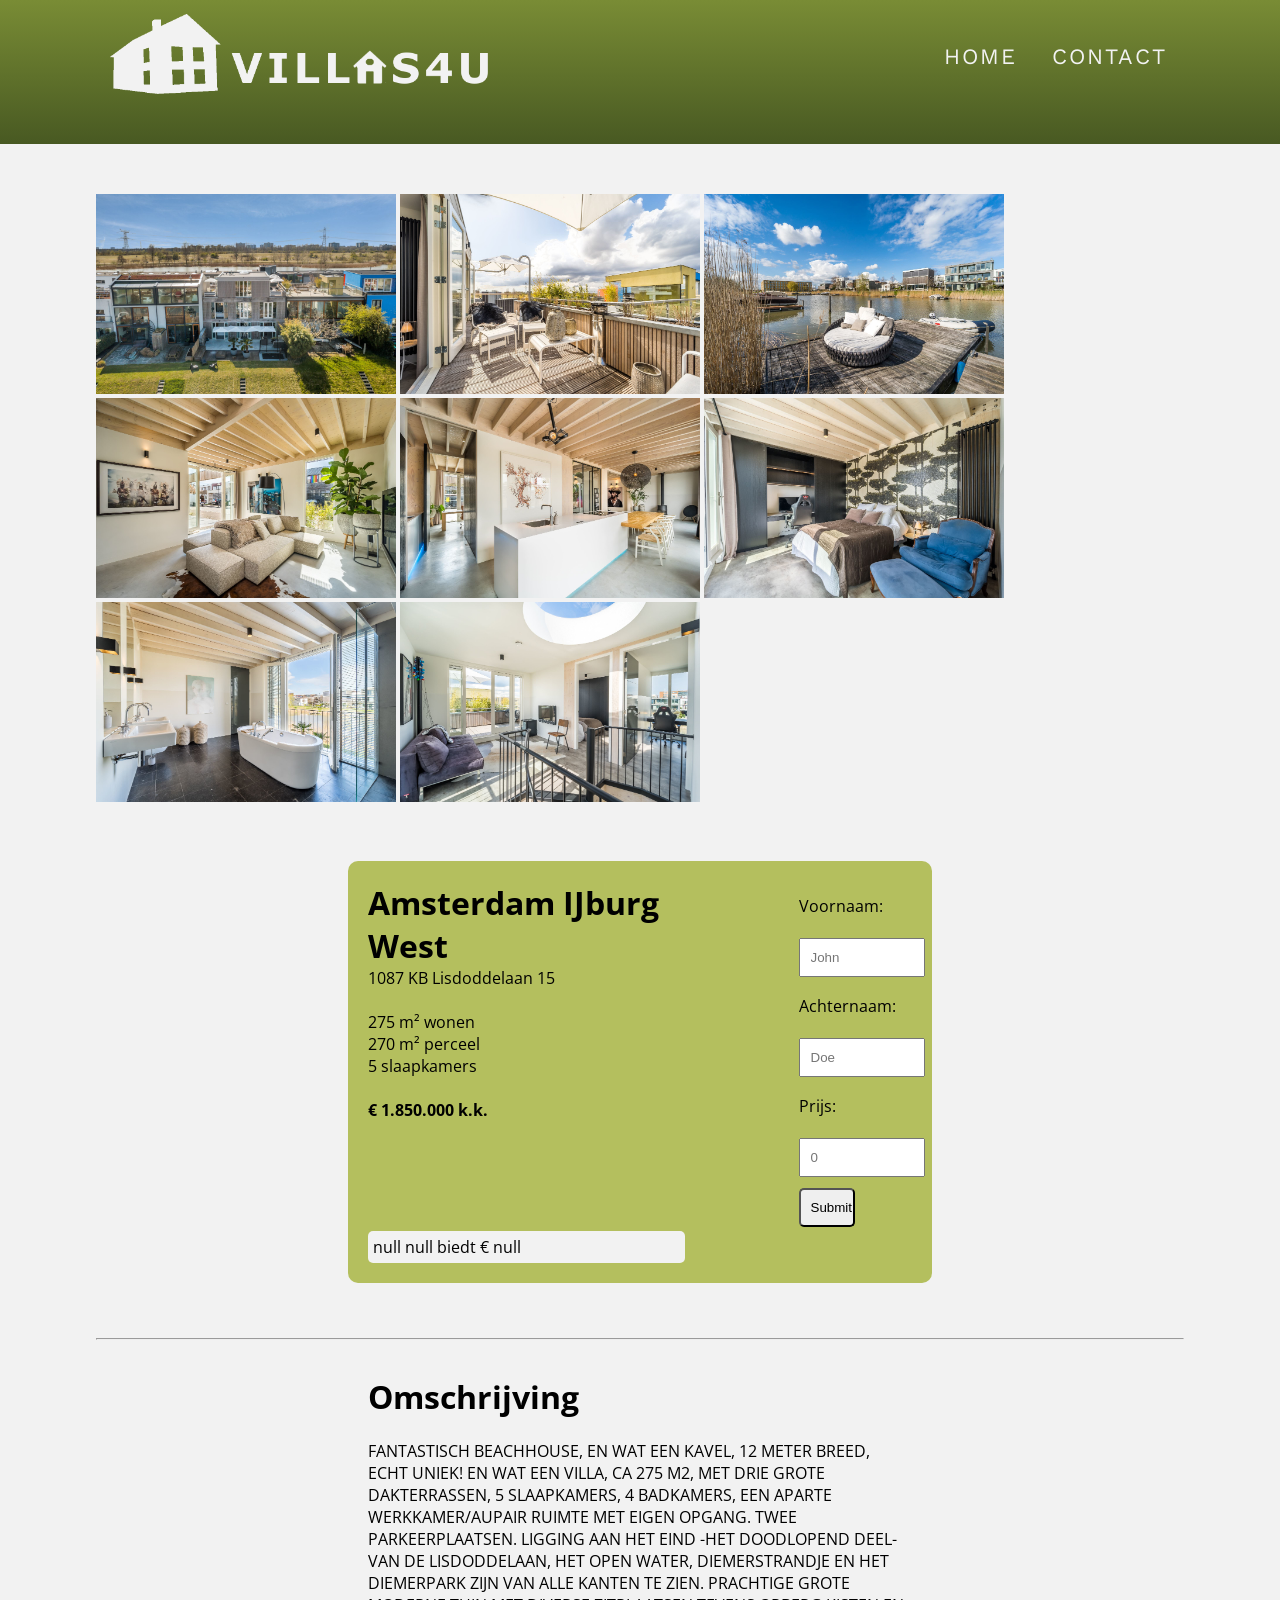
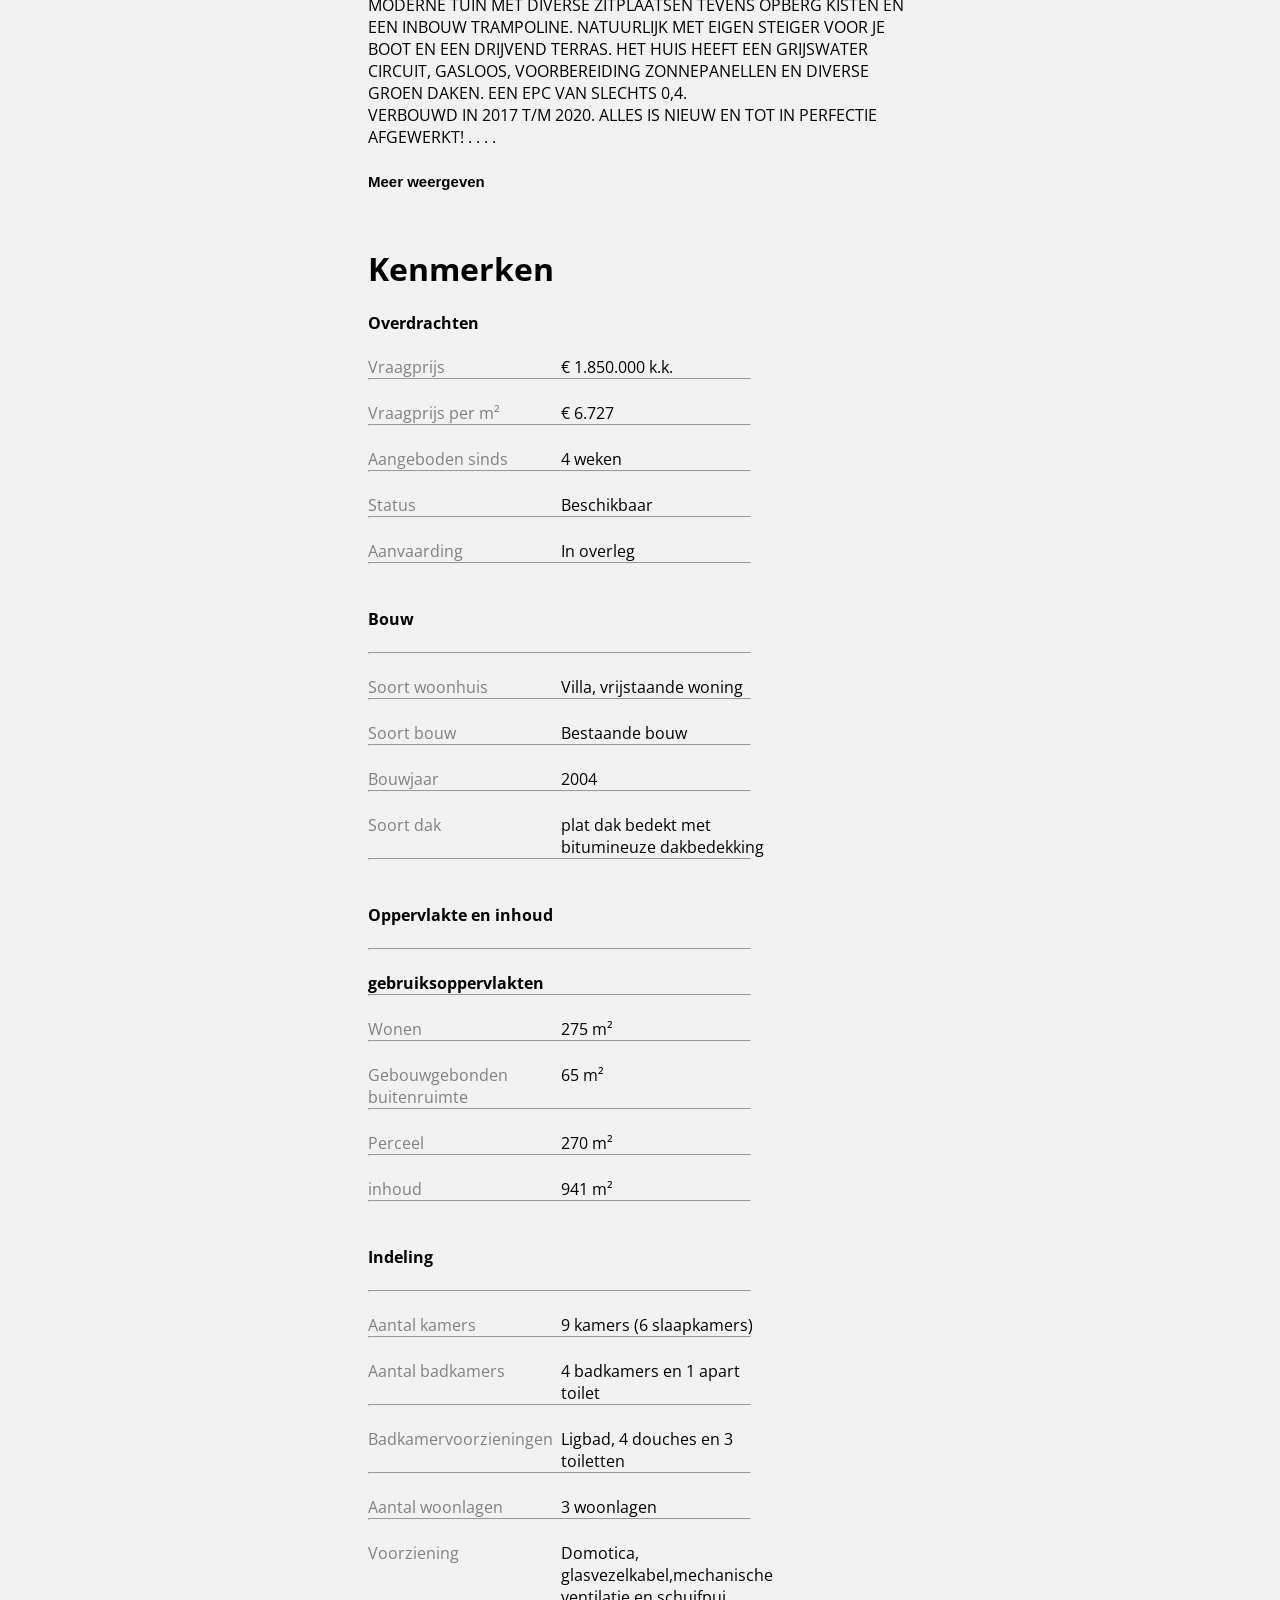
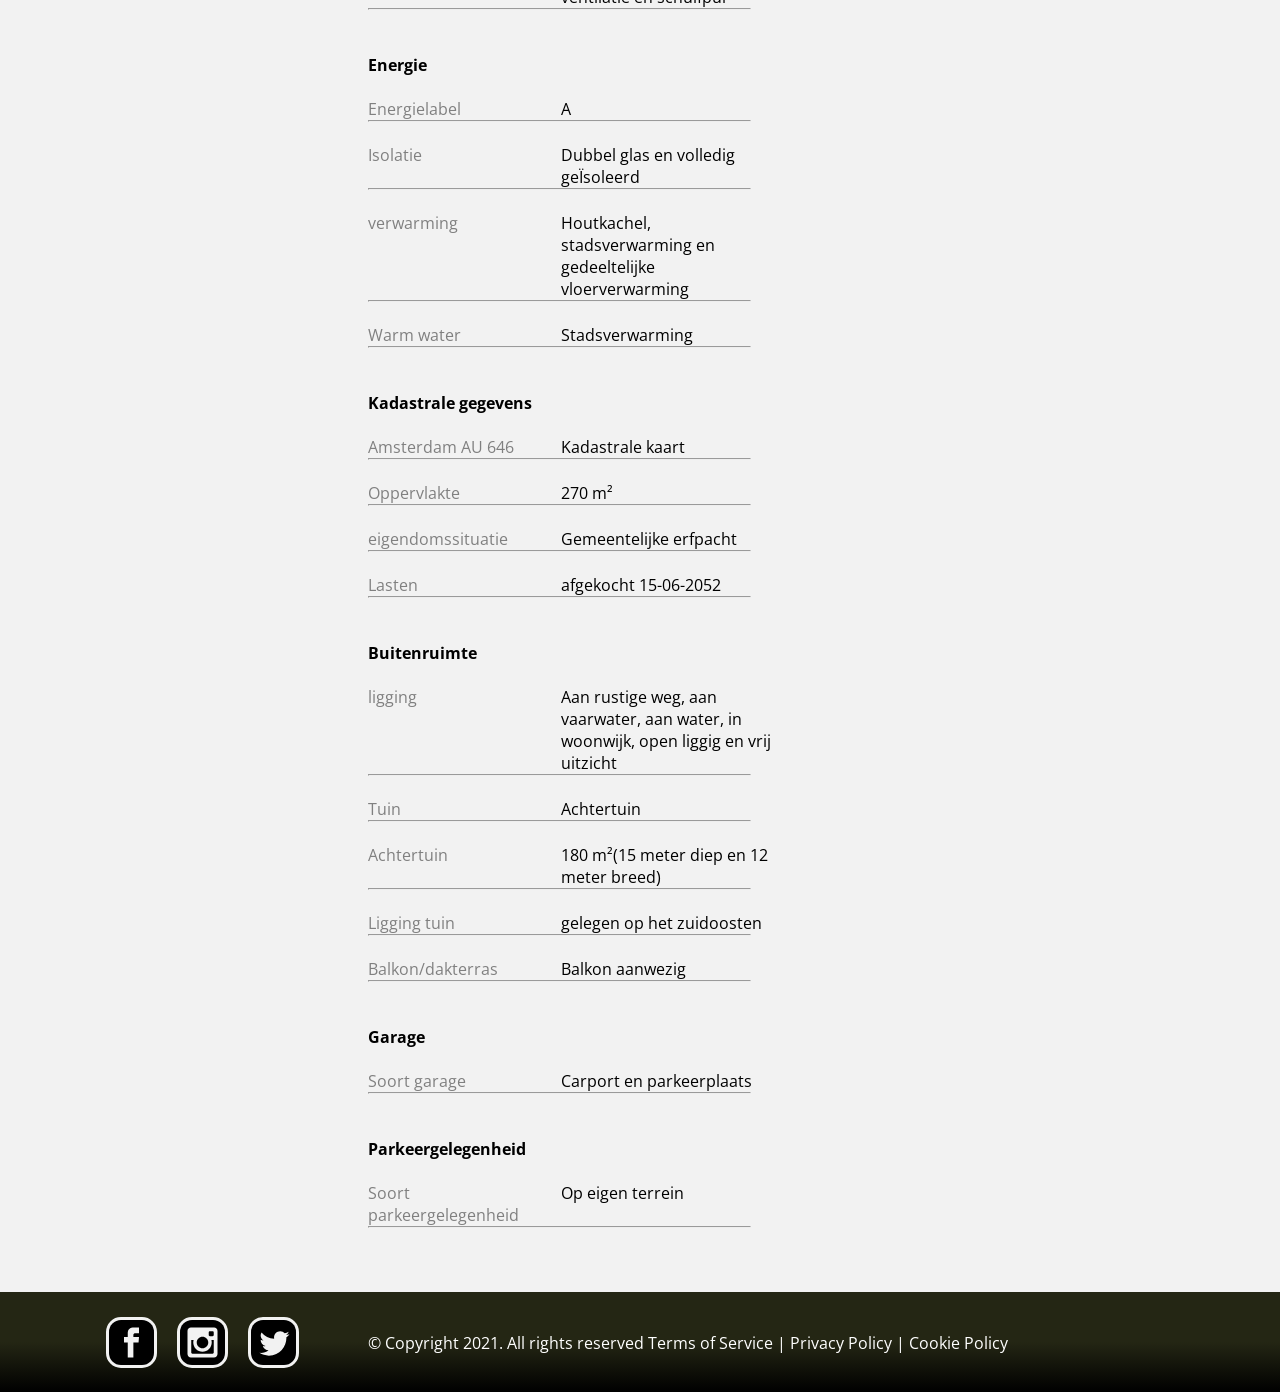
<file: villa/villa/villa2.html>
<!DOCTYPE html>
<html lang="nl">
    <head>
        <meta charset="UTF-8">
        <meta name="viewport" content="width=device-width, initial-scale=1.0">
        <link rel="stylesheet" href="../css/jquery.fancybox.min.css">
        <link rel="stylesheet" href="../css/villa.css">
        <link rel="preconnect" href="https://fonts.gstatic.com">
        <link href="https://fonts.googleapis.com/css2?family=Work+Sans:wght@700&display=swap" rel="stylesheet">
        <link href="https://fonts.googleapis.com/css2?family=Open+Sans:wght@300&display=swap" rel="stylesheet">
        <link rel="shortcut icon" type="image/png" href="../media/icon.png">
        <title>Villa4U || Amsterdam IJburg West</title>
    </head>
    <body>
        <header>
            <div class="wrapper">
                <nav>
                    <div id="nav-grid">
                        <a id="logo" href="../index.html"><img src="../media/logo.png" alt="logo"></a>
                        <a id="homeNav" href="../index.html">Home</a>
                        <a id="contactNav" href="../contact/contact.html">Contact</a>
                        <h1>Villa4U</h1>
                    </div>
                </nav>
            </div>
        </header>
        <div class="wrapper">
        <main>
            <article id="villa-fotos">   
                <a data-fancybox="gallery" data-caption="Voorkant Huis" href="../media/l2/main.jpg">
                    <img src="../media/l2/main.jpg" alt="main"></a>
                <a data-fancybox="gallery" data-caption="Terras" href="../media/l2/sub1.jpg">
                    <img src="../media/l2/sub1.jpg" alt="sub1"></a>
                <a data-fancybox="gallery" data-caption="Pier" href="../media/l2/sub2.jpg">
                    <img src="../media/l2/sub2.jpg" alt="sub2"></a>
                <a data-fancybox="gallery" data-caption="Woonkamer" href="../media/l2/sub3.jpg">
                    <img src="../media/l2/sub3.jpg" alt="sub3"></a>          
                <a data-fancybox="gallery" data-caption="Keuken" href="../media/l2/sub4.jpg">
                    <img src="../media/l2/sub4.jpg" alt="sub4"></a>
                <a data-fancybox="gallery" data-caption="Slaapkamer" href="../media/l2/sub5.jpg">
                    <img src="../media/l2/sub5.jpg" alt="sub5"></a>
                <a data-fancybox="gallery" data-caption="Badkamer" href="../media/l2/sub6.jpg">
                    <img src="../media/l2/sub6.jpg" alt="sub6"></a>
                <a data-fancybox="gallery" data-caption="Zolder" href="../media/l2/sub7.jpg">
                    <img src="../media/l2/sub7.jpg" alt="sub7"></a>
            </article>
            <article id="villa-info">
                <aside id="info">
                    <h2>Amsterdam IJburg West</h2>
                    <p id="postcode">1087 KB Lisdoddelaan 15</p>
                    <br>
                    <p id="info-links">275 m² wonen</p>
                    <p id="info-mid">270 m² perceel</p>
                    <p id="info-rechts">5 slaapkamers</p>
                    <br>
                    <strong id="prijs">€ 1.850.000 k.k.</strong>
                </aside>
                <br>
                <article id="villa-bied">
                    <form id="bied">
                        <label for="voornaam">Voornaam:</label>
                        <input class="bied" type="text" id="voornaam" required="required" placeholder="John" name="voornaam">
                        <label for="achternaam">Achternaam:</label>
                        <input class="bied" type="text" id="achternaam" required="required" placeholder="Doe" name="achternaam">        
                        <label for="getal">Prijs:</label>
                        <input  class="bied" type="number" id="getal" required="required" placeholder="0" name="getal" min="1850000">
                        <input type="submit" onclick="start()" id="knop">
                    </form>
                </article>
                <div id="resultaat"></div>
                <br>
            </article>
            <hr>
            <article id="villa-kenmerken">
                <h2>Omschrijving</h2>
                <br>
                <div id="tekst">
                    <p>
                        FANTASTISCH BEACHHOUSE, EN WAT EEN KAVEL, 12 METER BREED, ECHT UNIEK! EN WAT EEN VILLA, CA 275 M2, MET DRIE GROTE DAKTERRASSEN, 5 SLAAPKAMERS, 4 BADKAMERS, EEN APARTE WERKKAMER/AUPAIR RUIMTE MET EIGEN OPGANG. TWEE PARKEERPLAATSEN. LIGGING AAN HET EIND -HET DOODLOPEND DEEL- VAN DE LISDODDELAAN, HET OPEN WATER, DIEMERSTRANDJE EN HET DIEMERPARK ZIJN VAN ALLE KANTEN TE ZIEN. PRACHTIGE GROTE MODERNE TUIN MET DIVERSE ZITPLAATSEN TEVENS OPBERG KISTEN EN EEN INBOUW TRAMPOLINE. NATUURLIJK MET EIGEN STEIGER VOOR JE BOOT EN EEN DRIJVEND TERRAS. HET HUIS HEEFT EEN GRIJSWATER CIRCUIT, GASLOOS, VOORBEREIDING ZONNEPANELLEN EN DIVERSE GROEN DAKEN. EEN EPC VAN SLECHTS 0,4.
                        <br>
                        VERBOUWD IN 2017 T/M 2020. ALLES IS NIEUW EN TOT IN PERFECTIE AFGEWERKT! <span id="dots">. . . .</span> 
                    <div id="volledig">
                        <br>
                        <br>
                        Lees hieronder snel verder,
                        <br>
                        <br>
                        <b>HIGHLIGHTS:</b>
                        <br>
                        -Erfpacht afgekocht tot 2052, overstap naar eeuwigdurende erfpacht is al reeds gedaan en vastgelegd bij de notaris!
                        <br>
                        -Unieke kavel, een gevelbreedte van 12 meter met drie openslaande deuren naar de zeer grote tuin.
                        <br>
                        -De tuin is onder architectuur aangelegd, U waant zich in een tropisch resort, door de breedte en diepte met het dijk lichaam heb je hier de hele dag en avond vol de zon!
                        <br>
                        -Sustainable gebouwd, combinatie van beton, hout, en staal, gebouwd met Duitse grundlichkeit.
                        in 2004 door de eerste eigenaar onder leiding van Claudia Schmit van MIR Architecten ontwikkeld. Deze heeft indertijd al de nieuwbouw prijs gewonnen door o.a de bijzondere bouw en constructie. In 2017 t/m 2020 verder ontwikkeld met dezelfde Architect.
                        <br>
                        -Volledig verbouwd, de huidige eigenaar heeft alles uit de kast getrokken om zijn droom villa te realiseren. (nieuwe indeling, alle vloeren en muren vervangen, stuuk werk, nieuwe elektra, badkamers, tuin en oprit, uitbouw en opbouw, noem het maar op.
                        <br>
                        -Zowel van buiten als binnen recent geschilderd, erkende schilder met hoogglanslak, vakmanschap!
                        <br>
                        -De villa is gebouwd met "open structuur" d.w.z dat alle binnen muren weg of verplaats kunnen worden.
                        <br>
                        -Geen contact geluiden met buurpanden, ankerloze spouwmuren (vrijstaand).
                        <br>
                        -Diverse alternatieve indelingen mogelijk, zie de plattegronden.
                        <br>
                        -Nieuwe keuken -Custom made- met Gaggenau apparatuur en Bora inductie plaat, afzuiging naar buiten via de vloer en weggewerkt in de gevel. (stoom oven, combi oven, vaatwasser, vriezer en koelkast).
                        <br>
                        -Uitbouw en opbouw gerealiseerd in 2019/2020.
                        <br>
                        -Gevel van Siberisch lariks/Douglas hout, extra verduurzaamd, bestendig tegen extreme weercondities en onderhoudsvriendelijk, de gevel is recent nog schoongemaakt en geïmpregneert tegen groenalg.
                        <br>
                        -Vier badkamers -allemaal nieuw- voorzien van duur tegelwerk van Intercodam (Dechirer decor grigio by Patricia Urguiola) met inbouwkranen en rainshowers van Dornbracht, gecombineerd met beton cirè, subliem en tijdloos.
                        <br>
                        -Hydrofoor aanwezig voor extra waterdruk.
                        <br>
                        -Zowel de wastafels als de keuken zijn uit één stuk vervaardigd van het materiaal "solar surface" beter bekend als Corian.
                        <br>
                        -Drie buiten terrassen, hier kan je al vanaf maart volop in de zon zitten met schitterende vergezichten over het water, Diemerpark.
                        <br>
                        -Op elk terras zijn planten bakken met automatische water druppeling en groen daken voor de biodiversiteit. De bewatering is op het grijs water systeem aangesloten. De planten bakken zijn geïntegreerd met de gevel en dienen ook als afscheiding met de buurpanden. Op één van de bovenste terrassen staat een buitendouche van het top merk Jee-o met verwarming element voor in de winter.
                        <br>
                        -Lichtplan door de gehele woning, diverse inbouw en wandspots allen van zwart staal, o.a van het merk Modular.
                        led verlichting geïntegreerd boven de bureaus en ook in de keuken en bijkeuken.
                        <br>
                        -Buiten verlichting rondom de woning met beweging sensoren en licht schaduw sensoren.
                        <br>
                        -De elektra is grotendeels vernieuwd, domotica systeem is aangelegd en er zijn twee meterkasten, één voor het "benedenhuis" en één voor het "bovenhuis".
                        <br>
                        -Dubbele bewoning mogelijk, zie alternatieve indeling op de plattegronden.
                        Slaapkamers genoeg maar liefst 5/6 stuks allemaal met eigen bureau en inbouwkasten ook Custom made (Houtwerk interieur realisatie) van zwart geborsteld eiken. De slaapkamers grenzen ieder aan hun eigen terras met openslaande deuren.
                        <br>
                        -Rondom het huis en de terrassen zijn parasols geplaatst van het A-merk Umbrosa, inklapbaar met beschermhoes, de kers op de taart..
                        <br>
                        -De werkkamer/aupair kamer/ slaapkamer begane grond heeft een eigen opgang en badkamer (douche, wastafel, toilet).
                        <br>
                        -Tweede badkamer op de begane grond om je af te spoelen na het zwemmen, wakeboarden e.d.
                        <br>
                        -Prachtige stalen taatsdeuren, ook de trap opgang is dichtgezet met zwart staal en glas hierdoor geen warmteverlies en geluid.
                        <br>
                        -Ruim en statige entree, met drie hoofddeuren: begane grond, werkkamer/kantoor en het bovenhuis.
                        <br>
                        -Parkeren op eigen terrein, twee plekken, voorbereiding voor elektrisch rijden is aangelegd.
                        <br>
                        -Originele houthaard van Harry Leenders (collectors item).
                        <br>
                        -Mogelijkheid om inpandige garage plek te maken, vraag naar de makelaar om info.
                        <br>
                        -Het vaarwater achter in de tuin is diep en wordt regelmatig uitgebaggerd door de gemeente, hier ervaar je het ultieme water gevoel, zwemen, suppen, kanoën noem het maar op, hier gebeurd het.
                        <br>
                        <br>
                        <b>DE TUIN:</b>
                        <br>
                        De tuin ligt aan het water waar je naar je eigen steiger loopt met plek voor twee boten. Je vaart hier zonder door een sluis te hoeven het ruime water op van het Markenmeer. Met je boot naar Volendam om vis te halen, dagje markenwadden, de randmeren op en lunchen op de Vecht. Uiteraard ook Amsterdam in, met een boot achter je huis blijf je varen. Er ligt tevens een vlot van 12 m2 waar je lekker kan chillen, zonen, of vanaf kan duiken. Het water is schoon! Het voordeel van deze kant van het Rieteiland is dat hier een vaargeul ligt die gebaggerd wordt waardoor je 2,5 meter diepgang hebt en dus lekker kan zwemmen en je boot altijd voldoende water onder de kiel heeft. Ook als de westerwind het water wegblaast.
                        <br>
                        <br>
                        <b>OVERIGE BIJZONDERHEDEN:</b>
                        <br>
                        -Grijswater systeem met ondergrondse opslagtank (hemelwater wordt dus opgevangen!), voor de toiletten, plantenbakken, en diverse grassoorten bij de oprit.
                        <br>
                        -Ingemeten conform de Nen 2580 meetnorm, meetrapport aanwezig, er kunnen geringe verschillen/interpretatie zijn met het opmeten/inmeten van een object.
                        <br>
                        -Zowel de oprit als het terras in de achtertuin en de begane grond vloer is van gevlinderd beton, deze is industrieel gelegd en tijdloos.
                        <br>
                        -Door het hele huis ligt intranet, iedere kamer heeft een aansluiting, er zijn ook wifi versterkers aangebracht.
                        <br>
                        -B&O systeem begane grond, bedrading e.d. zijn weggewerkt in de muren en vloeren, overname is bespreekbaar.
                        <br>
                        -Op de eerste verdieping is een extra Fermacell vloer gelegd tegen contactgeluid.
                        <br>
                        -Zeer lichte woning door de vele raam partijen en openslaande deuren, ook zijn er twee grote lichtkoepels aangebracht, vanuit iedere hoek schijnt de zon naar binnen.
                        <br>
                        <br>
                        <b>IJBURG:</b>
                        <br>
                        IJburg is duidelijk in opkomst en biedt een jachthaven met vele restaurants aan het water, nieuwe trendy cafés, een filmhuis en theater, diverse activiteiten op het gebied van sport, kunst en cultuur, verschillende parken, een watersportvereniging en artistieke Amsterdamse winkeltjes. Opvallend aan de bevolkingssamenstelling is dat hier veel creatieve en ondernemende mensen wonen. Dit vind je terug in de bijzondere architectuur waar bewoners vaak zelf een hand in hebben gehad.
                        <br>
                        <br>
                        Het Diemerpark, ter grootte van twee keer het Vondelpark en waar men naar hartenlust kan wandelen, hardlopen, fietsen en skaten, ligt op loopafstand. Er bevindt zich een voetbal- en hockeyclub en het park heeft zelfs een eigen strandje met zonneweide.
                        <br>
                        <br>
                        Op het Haveneiland is een winkelcentrum met onder andere ambachtelijke verswinkels, diverse lunch- en espressobars, een grote Albert Heijn, een biologische supermarkt, de HEMA, Vomar, kappers, Action en Bruna met een PostNL-postkantoor. Op het plein achter het winkelcentrum is wekelijks een gezellige markt. Ook zijn er voorzieningen zoals basisscholen, het IJburg College voor voortgezet onderwijs (VWO, HAVO en VMBO), kinderopvang, bibliotheken, sportscholen en een medisch centrum. Daarnaast mag de grote jachthaven E. Peek vermeld worden; ook deze ligt op loopafstand. Door het vele omringende water en de bevaarbare grachten heeft IJburg een maritieme inslag.
                        <br>
                        <br>
                        IJburg is een waterrijke, rustige en inspirerende omgeving. Een ideale locatie om te wonen met het centrum van Amsterdam via tram 26 op 10 minuten afstand. De A1, A9 en en de ring A10 zijn binnen een minuut te bereiken. Het is een prachtig alternatief voor mensen die ruim, stads en buiten willen wonen, maar eigenlijk toch het liefst verbonden willen blijven met het centrum van Amsterdam. Kortom, een heerlijk centrale waterrijke plek om te wonen.
                    </div>
                    <br>
                    <button onclick="meerInfo()" id="infoKnop">Meer weergeven</button>
                    <br>
                </div>
            </article>
            <article id="villa-omschrijving">
            <h2>Kenmerken</h2>
            <br>
            <h4>Overdrachten</h4>
            <br>
            <p class="kenmerken-links">Vraagprijs</p>  <p class="kenmerken-rechts">€ 1.850.000 k.k.</p>
            <hr class="lijn"> 
            <br>
            <p class="kenmerken-links">Vraagprijs per m²</p>  <p class="kenmerken-rechts">€ 6.727</p>
            <hr class="lijn">
            <br>
            <p class="kenmerken-links">Aangeboden sinds</p> <p class="kenmerken-rechts"> 4 weken</p>
            <hr class="lijn">
            <br>
            <p class="kenmerken-links">Status</p> <p class="kenmerken-rechts"> Beschikbaar </p>
            <hr class="lijn">
            <br>
            <p class="kenmerken-links">Aanvaarding</p> <p class="kenmerken-rechts"> In overleg </p>
            <hr class="lijn">
            <br>
            <br>
            <h4>Bouw</h4>
            <br>
            <hr class="lijn"> 
            <br>
            <p class="kenmerken-links">Soort woonhuis</p>  <p class="kenmerken-rechts">Villa, vrijstaande woning</p>
            <hr class="lijn"> 
            <br>
            <p class="kenmerken-links">Soort bouw</p>  <p class="kenmerken-rechts">Bestaande bouw</p>
            <hr class="lijn"> 
            <br>
            <p class="kenmerken-links">Bouwjaar</p>  <p class="kenmerken-rechts">2004</p>
            <hr class="lijn"> 
            <br>
            <p class="kenmerken-links">Soort dak</p>  <p class="kenmerken-rechts">plat dak bedekt met bitumineuze dakbedekking</p>
            <hr class="lijn"> 
            <br>
            <br>
            <h4>Oppervlakte en inhoud</h4>
            <br>
            <hr class="lijn"> 
            <br>
            <h4>gebruiksoppervlakten</h4>
            <hr class="lijn"> 
            <br>
            <p class="kenmerken-links">Wonen</p>  <p class="kenmerken-rechts">275 m²</p>
            <hr class="lijn"> 
            <br>
            <p class="kenmerken-links">Gebouwgebonden buitenruimte</p>  <p class="kenmerken-rechts">65 m²</p>
            <hr class="lijn"> 
            <br>
            <p class="kenmerken-links">Perceel</p>  <p class="kenmerken-rechts">270 m²</p>
            <hr class="lijn"> 
            <br>
            <p class="kenmerken-links">inhoud</p>  <p class="kenmerken-rechts">941 m²</p>
            <hr class="lijn"> 
            <br>
            <br>
            <h4>Indeling</h4>
            <br>
            <hr class="lijn">
            <br>
            <p class="kenmerken-links">Aantal kamers</p>  <p class="kenmerken-rechts">9 kamers (6 slaapkamers)</p>
            <hr class="lijn">
            <br>
            <p class="kenmerken-links">Aantal badkamers</p>  <p class="kenmerken-rechts">4 badkamers en 1 apart toilet</p>
            <hr class="lijn">
            <br>
            <p class="kenmerken-links">Badkamervoorzieningen</p>  <p class="kenmerken-rechts">Ligbad, 4 douches en 3 toiletten</p>
            <hr class="lijn">
            <br>
            <p class="kenmerken-links">Aantal woonlagen</p>  <p class="kenmerken-rechts">3 woonlagen</p>
            <hr class="lijn">
            <br>
            <p class="kenmerken-links">Voorziening</p>  <p class="kenmerken-rechts">Domotica, glasvezelkabel,mechanische ventilatie en schuifpui</p>
            <hr class="lijn">
            <br>
            <br>
            <h4>Energie</h4>
            <br>
            <p class="kenmerken-links">Energielabel</p>  <p class="kenmerken-rechts">A</p>
            <hr class="lijn">
            <br>
            <p class="kenmerken-links">Isolatie</p>  <p class="kenmerken-rechts">Dubbel glas en volledig geÏsoleerd</p>
            <hr class="lijn">
            <br>
            <p class="kenmerken-links">verwarming</p>  <p class="kenmerken-rechts">Houtkachel, stadsverwarming en gedeeltelijke vloerverwarming</p>
            <hr class="lijn">
            <br>
            <p class="kenmerken-links">Warm water</p>  <p class="kenmerken-rechts">Stadsverwarming</p>
            <hr class="lijn">
            <br>
            <br>
            <h4>Kadastrale gegevens</h4>
            <br>
            <p class="kenmerken-links">Amsterdam AU 646</p>  <p class="kenmerken-rechts">Kadastrale kaart</p>
            <hr class="lijn">
            <br>
            <p class="kenmerken-links">Oppervlakte</p>  <p class="kenmerken-rechts">270 m²</p>
            <hr class="lijn">
            <br>
            <p class="kenmerken-links">eigendomssituatie</p>  <p class="kenmerken-rechts">Gemeentelijke erfpacht</p>
            <hr class="lijn">
            <br>
            <p class="kenmerken-links">Lasten</p>  <p class="kenmerken-rechts">afgekocht 15-06-2052</p>
            <hr class="lijn">
            <br>
            <br>
            <h4>Buitenruimte</h4>
            <br>
            <p class="kenmerken-links">ligging</p>  <p class="kenmerken-rechts">Aan rustige weg, aan vaarwater, aan water, in woonwijk, open liggig en vrij uitzicht</p>
            <hr class="lijn">
            <br>
            <p class="kenmerken-links">Tuin</p>  <p class="kenmerken-rechts">Achtertuin</p>
            <hr class="lijn">
            <br>
            <p class="kenmerken-links">Achtertuin</p>  <p class="kenmerken-rechts">180 m²(15 meter diep en 12 meter breed)</p>
            <hr class="lijn">
            <br>
            <p class="kenmerken-links">Ligging tuin</p>  <p class="kenmerken-rechts">gelegen op het zuidoosten</p>
            <hr class="lijn">
            <br>
            <p class="kenmerken-links">Balkon/dakterras</p>  <p class="kenmerken-rechts">Balkon aanwezig</p>
            <hr class="lijn">
            <br>
            <br>
            <h4>Garage</h4>
            <br>
            <p class="kenmerken-links">Soort garage</p>  <p class="kenmerken-rechts">Carport en parkeerplaats</p>
            <hr class="lijn">
            <br>
            <br>
            <h4>Parkeergelegenheid</h4>
            <br>
            <p class="kenmerken-links">Soort parkeergelegenheid</p>  <p class="kenmerken-rechts">Op eigen terrein</p>
            <hr class="lijn">
            <br>
            <br>
            </article>
        </main>
        </div>
        <footer>
            <div class="wrapper">
                <div id="fcontainer">
                    <ul id="flinks">
                        <li><a href="https://www.facebook.com/" target="_blank"><img src="../media/facebook.svg" alt="facebook"></a></li>
                        <li><a href="https://www.instagram.com/" target="_blank"><img src="../media/instagram.svg" alt="instagram"></a></li>
                        <li><a href="https://www.twitter.com/" target="_blank"><img src="../media/twitter.svg" alt="twitter"></a></li>
                    </ul>
                    <p id="ftekst">© Copyright 2021. All rights reserved Terms of Service | Privacy Policy | Cookie Policy</p>
                </div>
            </div>
        </footer>
        <script src="../js/villa.js"></script>
        <script src="../js/jquery-3.6.0.min.js"></script>
        <script src="../js/jquery.fancybox.min.js"></script>
    </body>
</html>
</file>
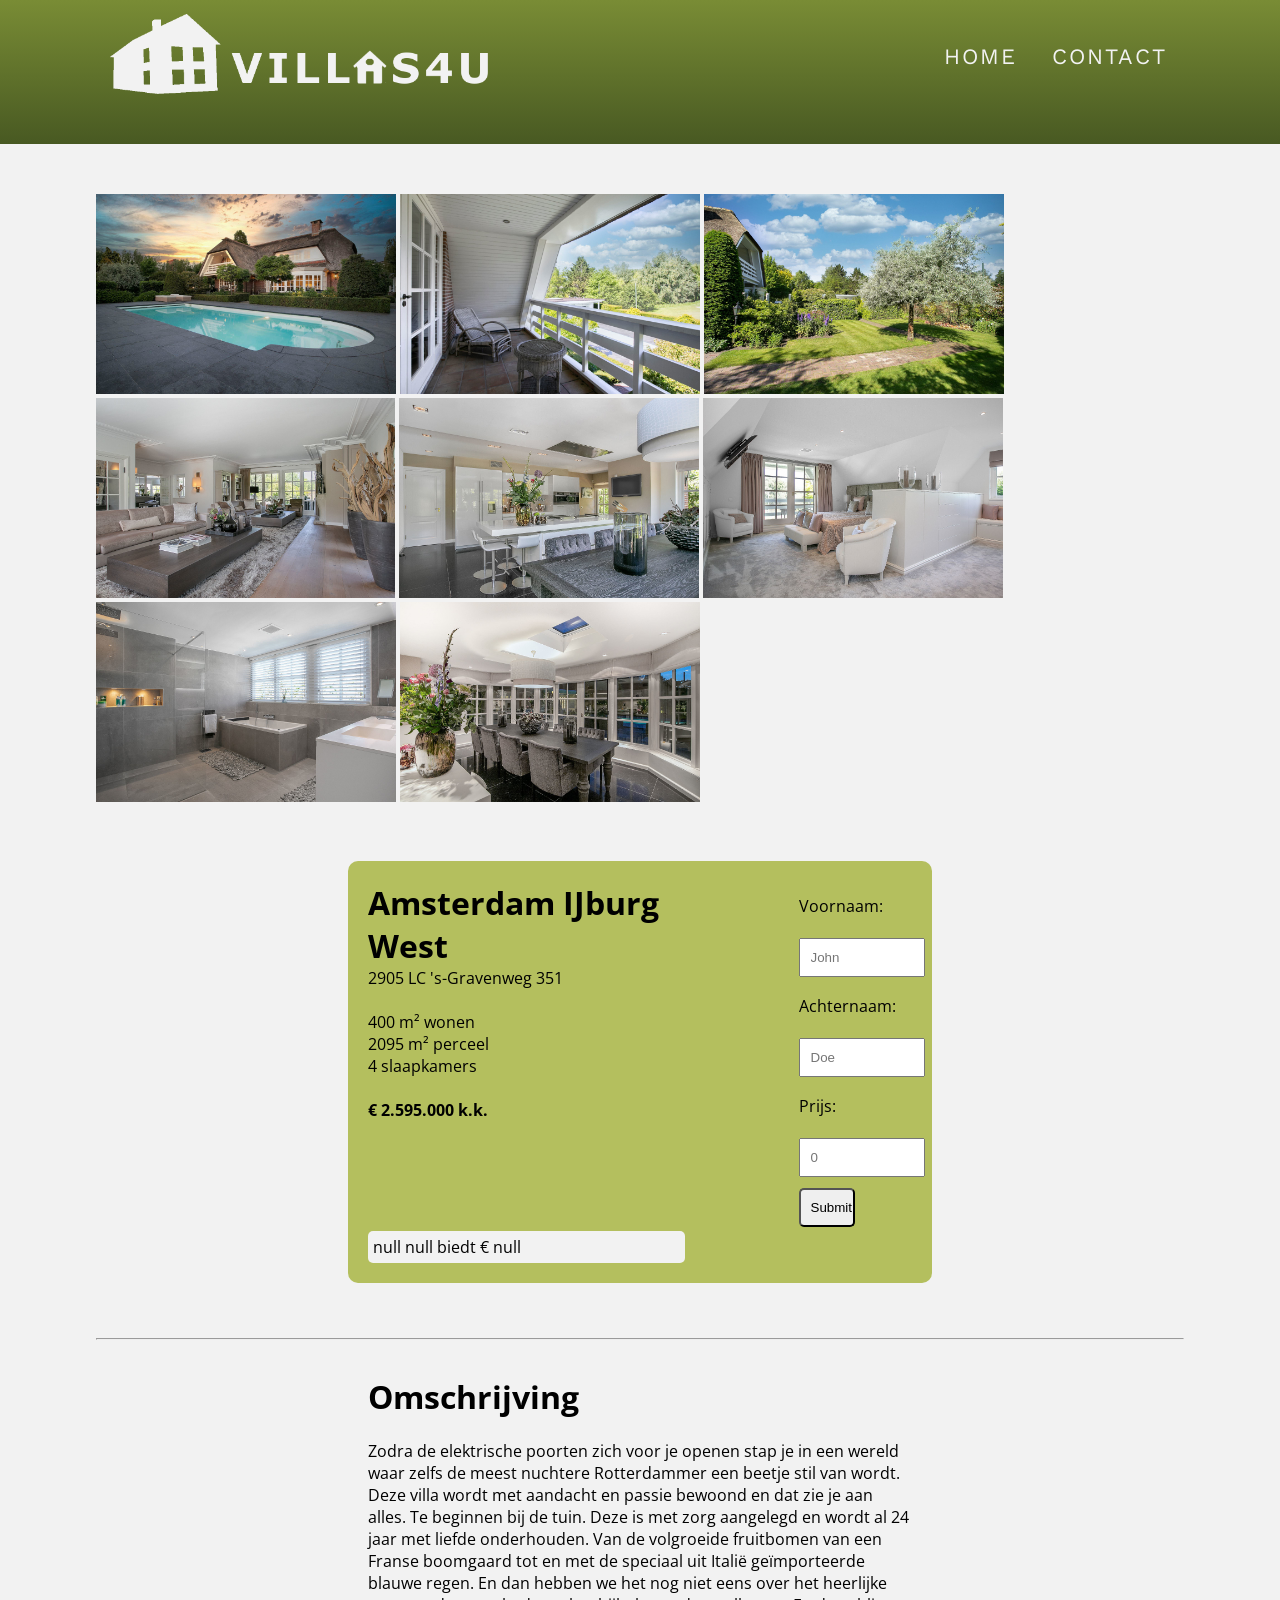
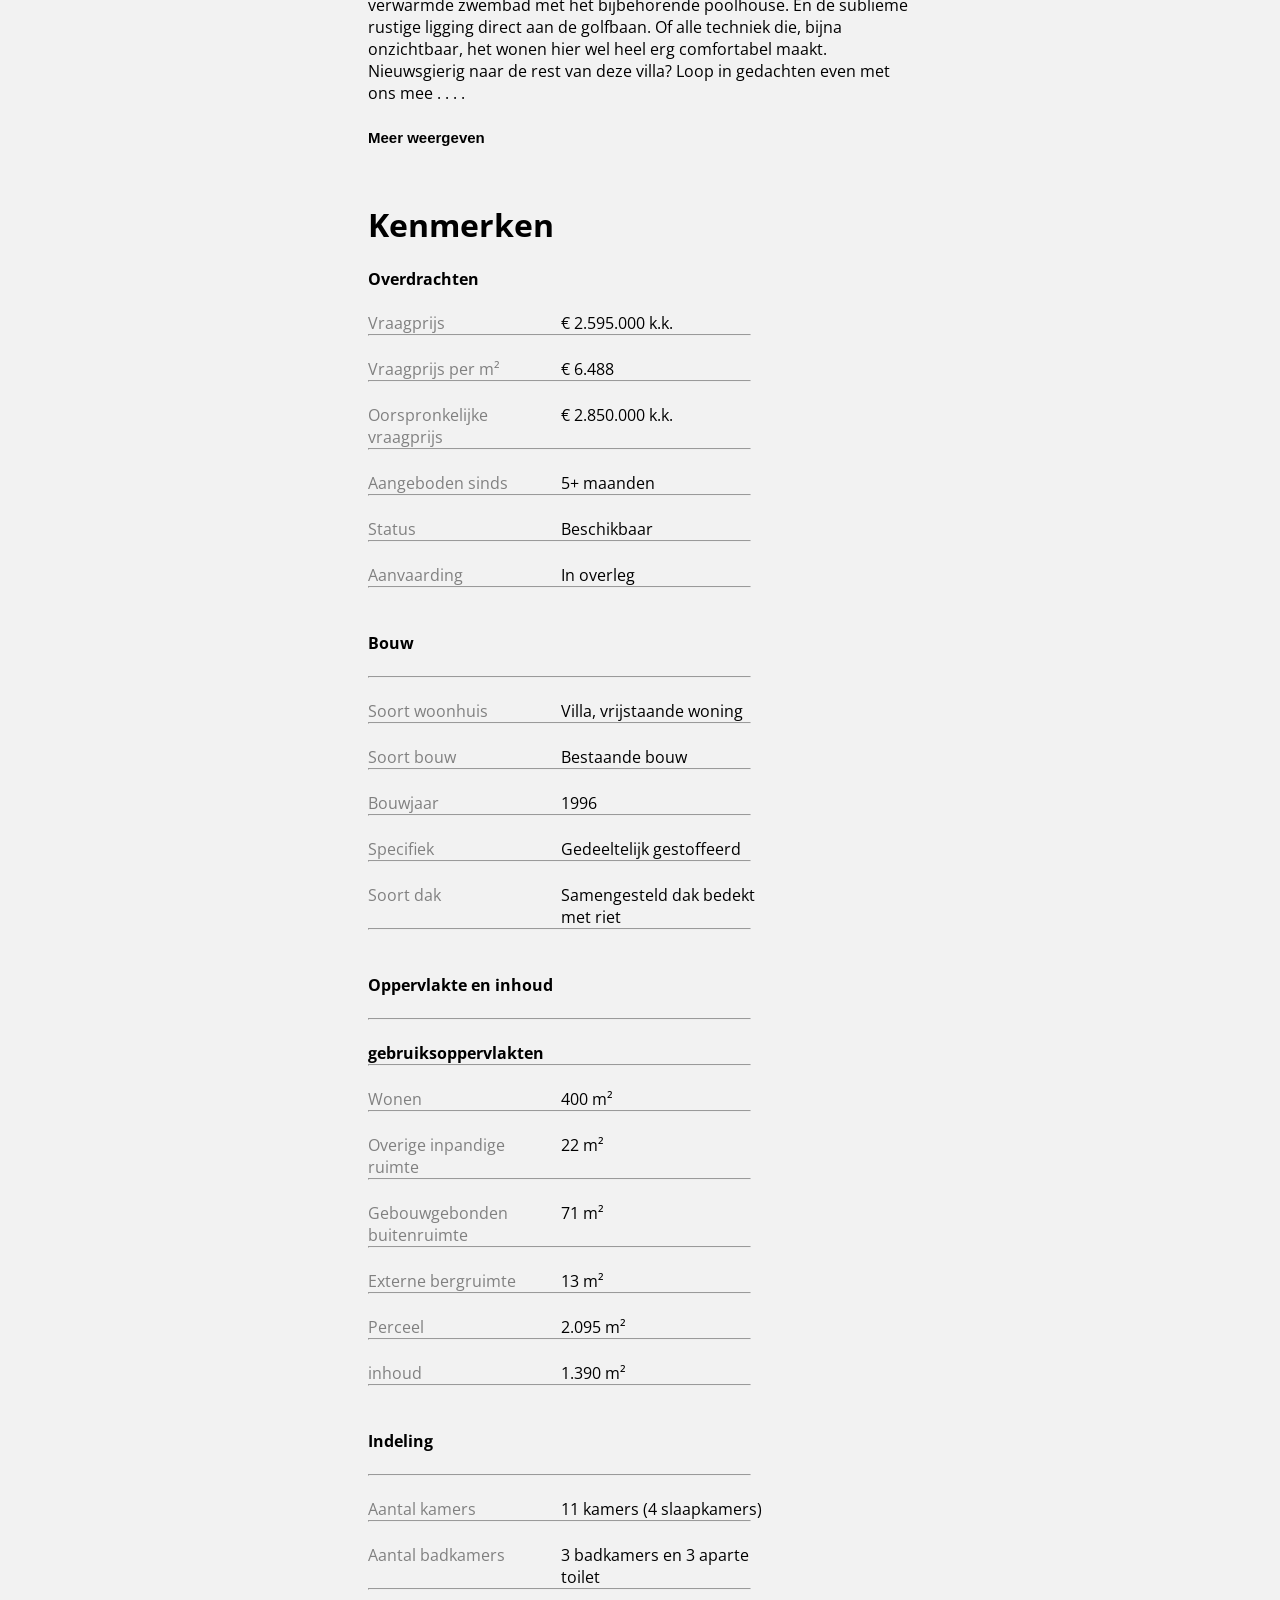
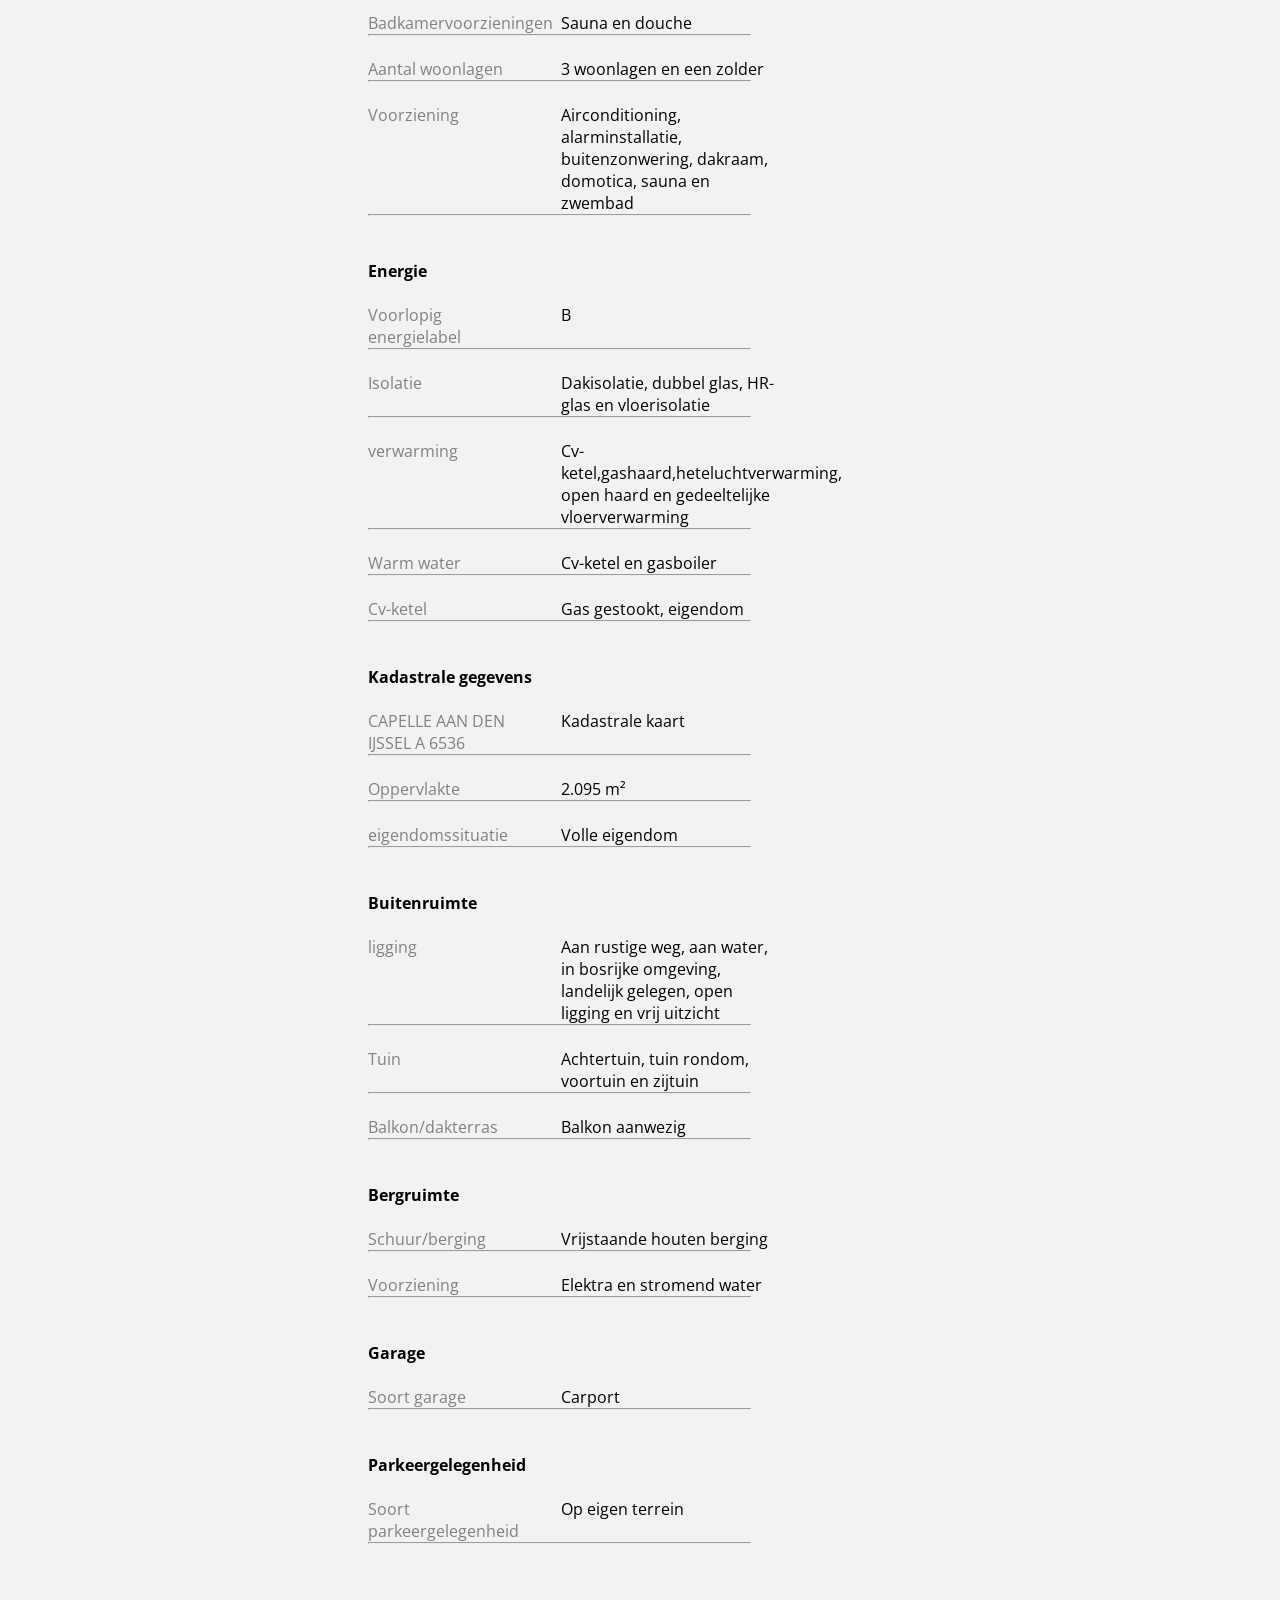
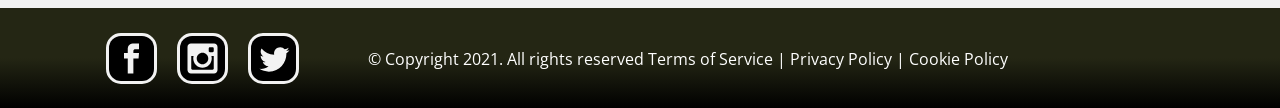
<file: villa/villa/villa3.html>
<!DOCTYPE html>
<html lang="nl">
    <head>
        <meta charset="UTF-8">
        <meta name="viewport" content="width=device-width, initial-scale=1.0">
        <link rel="stylesheet" href="../css/jquery.fancybox.min.css">
        <link rel="stylesheet" href="../css/villa.css">
        <link rel="preconnect" href="https://fonts.gstatic.com">
        <link href="https://fonts.googleapis.com/css2?family=Work+Sans:wght@700&display=swap" rel="stylesheet">
        <link href="https://fonts.googleapis.com/css2?family=Open+Sans:wght@300&display=swap" rel="stylesheet">
        <link rel="shortcut icon" type="image/png" href="../media/icon.png">
        <title>Villa4U || Capelle aan den IJssel Klinkert</title>
    </head>
    <body>
        <header>
            <div class="wrapper">
                <nav>
                    <div id="nav-grid">
                        <a id="logo" href="../index.html"><img src="../media/logo.png" alt="logo"></a>
                        <a id="homeNav" href="../index.html">Home</a>
                        <a id="contactNav" href="../contact/contact.html">Contact</a>
                        <h1>Villa4U</h1>
                    </div>
                </nav>
            </div>
        </header>
        <div class="wrapper">
            <main>
                <article id="villa-fotos">   
                    <a data-fancybox="gallery" data-caption="Achterkant Huis" href="../media/l3/main.jpg">
                        <img src="../media/l3/main.jpg" alt="main"></a>
                    <a data-fancybox="gallery" data-caption="Terras" href="../media/l3/sub1.jpg">
                        <img src="../media/l3/sub1.jpg" alt="sub1"></a>
                    <a data-fancybox="gallery" data-caption="Tuin" href="../media/l3/sub2.jpg">
                        <img src="../media/l3/sub2.jpg" alt="sub2"></a>
                    <a data-fancybox="gallery" data-caption="Woonkamer" href="../media/l3/sub3.jpg">
                        <img src="../media/l3/sub3.jpg" alt="sub3"></a>          
                    <a data-fancybox="gallery" data-caption="Keuken" href="../media/l3/sub4.jpg">
                        <img src="../media/l3/sub4.jpg" alt="sub4"></a>
                    <a data-fancybox="gallery" data-caption="Slaapkamer" href="../media/l3/sub5.jpg">
                        <img src="../media/l3/sub5.jpg" alt="sub5"></a>
                    <a data-fancybox="gallery" data-caption="Badkamer" href="../media/l3/sub6.jpg">
                        <img src="../media/l3/sub6.jpg" alt="sub6"></a>
                    <a data-fancybox="gallery" data-caption="Eetkamer" href="../media/l3/sub7.jpg">
                        <img src="../media/l3/sub7.jpg" alt="sub7"></a>
                </article>
                <article id="villa-info">
                    <aside id="info">
                        <h2>Amsterdam IJburg West</h2>
                        <p id="postcode">2905 LC 's-Gravenweg 351</p>
                        <br>
                        <p id="info-links">400 m² wonen</p>
                        <p id="info-mid">2095 m² perceel</p>
                        <p id="info-rechts">4 slaapkamers</p>
                        <br>
                        <strong id="prijs">€ 2.595.000 k.k.</strong>
                    </aside>
                    <br>
                    <article id="villa-bied">
                        <form id="bied">
                            <label for="voornaam">Voornaam:</label>
                            <input class="bied" type="text" id="voornaam" required="required" placeholder="John" name="voornaam">
                            <label for="achternaam">Achternaam:</label>
                            <input class="bied" type="text" id="achternaam" required="required" placeholder="Doe" name="achternaam">        
                            <label for="getal">Prijs:</label>
                            <input  class="bied" type="number" id="getal" required="required" placeholder="0" name="getal" min="2595000">
                            <input type="submit" onclick="start()" id="knop">
                        </form>
                    </article>
                    <div id="resultaat"></div>
                    <br>
                </article>
                <hr>
                <article id="villa-kenmerken">
                    <h2>Omschrijving</h2>
                    <br>
                    <div id="tekst">
                        <p>
                            Zodra de elektrische poorten zich voor je openen stap je in een wereld waar zelfs de meest nuchtere Rotterdammer een beetje stil van wordt. Deze villa wordt met aandacht en passie bewoond en dat zie je aan alles. Te beginnen bij de tuin. Deze is met zorg aangelegd en wordt al 24 jaar met liefde onderhouden. Van de volgroeide fruitbomen van een Franse boomgaard tot en met de speciaal uit Italië geïmporteerde blauwe regen. En dan hebben we het nog niet eens over het heerlijke verwarmde zwembad met het bijbehorende poolhouse. En de sublieme rustige ligging direct aan de golfbaan. Of alle techniek die, bijna onzichtbaar, het wonen hier wel heel erg comfortabel maakt. Nieuwsgierig naar de rest van deze villa? Loop in gedachten even met ons mee <span id="dots">. . . .</span> 
                        <div id="volledig">
                            <br>
                            <br>
                            <b>BEGANE GROND</b>
                            <br>
                            Het hoge elektrisch bedienbare hek biedt toegang tot de riante tuin. De auto’s kunt u kwijt onder de (onderheide) carport of op de oprit. Uw elektrische auto kunt u ook opladen onder de carport. De aangrenzende berging herbergt alle techniek die nodig is om de tuin te verlichten en te beregenen, maar u kunt hier natuurlijk ook uw tuinspullen opbergen.
                            <br>
                            <br>
                            Via de overdekte entree stapt u de hoge hal in. Wat hier opvalt is de vakkundig uitgevoerde, handgedraaide trap naar de ruimtelijke vide en de grote natuurstenen vloer. Hier vindt u ook de luxe toiletruimte, een meterkast en een verrassend flinke garderobekamer met, uiteraard, maatwerk kasten. Toegang tot de woonkeuken en nog eens 2 openslaande deuren naar de woonkamer.
                            <br>
                            <br>
                            De woonkeuken maakt een groot deel uit van deze villa en is, zoals dat heet, fully-equipped. Te beginnen bij de inductie kookplaten, de wokbrander en de tapanyakiplaat en de subtiel in het plafond weggewerkte vlakke afzuigunit. Maar er is meer. Een glas vers water met ijsblokjes komt uit de koelkast, vrieskast een wijnklimaatkast van Gaggenau. En leef u uit met de magnetron, een combi-magnetronoven en een koffiemachine, een hogedruk-stoomoven, en 2 grote warmhoud-/gaarlades (alles Miele). Er is een grote hoeveelheid opbergruimte, onder andere door de lades aan beide kanten van het kookeiland. Hier kookt u met plezier en door de witte fronten en de Corian werkbladen oogt de keuken fris en clean.
                            <br>
                            <br>
                            Een hele grote eettafel past met gemak in de erker van deze woonkeuken. De hoge en brede raampartij sluit aan op de tuin en kijkt uit op het zwembad. 2 Elektrisch bedienbare dakramen zorgen voor extra lichtinval in de keuken.
                            <br>
                            <br>
                            Verder heeft u vanuit de keuken toegang tot de zijtuin en de werkkamer. De diepe werkkamer is gesitueerd in de ruimte die voorheen één van de inpandige garages was en heeft 2 openslaande deuren naar de zijtuin.
                            <br>
                            <br>
                            2 Openslaande deuren vanuit de keuken gaan naar de sfeervolle woonkamer met massieve eikenhouten vloer. Gaat u bij de gezellige gas gestookte open haard zitten of kijkt u liever een film op een groot scherm die strak is weggewerkt in de maatwerk audio- en tv-kast? Deze woonkamer is groot genoeg voor beide toepassingen en zelfs een vleugel past hier met gemak. Vanuit de woonkamer loopt u door naar het overdekte zonneterras dat aansluit op de achtertuin en kunt u ook via de openslaande deuren naar de zijtuin.
                            <br>
                            <br>
                            <b>TUIN</b>
                            <br>
                            Natuurlijk heeft deze vrijstaande villa een ruime tuinpartij rondom. Aan alle zijden omgeven door water en aan de achterzijde aansluitend op de golfbaan. Kosten noch moeite zijn gespaard om deze volgroeide, mooie tuin te creëren. Er zijn bijvoorbeeld vaste fruitbomen uit een Franse boomgaard, geurende rozen, volle jasmijn en bloeiende blauwe regen uit Italië. Maar ook een gazon om een balletje te trappen en een fijn plaatsje aan het water ontbreekt niet. En dan natuurlijk het fijne verwarmde zwembad, wat kunnen we hier nog verder aan toevoegen?
                            <br>
                            <br>
                            Behalve de dubbele carport en de berging, is er ook nog een poolhouse annex praktijkruimte/wellness /guesthouse met een eigen ingang. Ook het poolhouse is van alle techniek en gemakken voorzien. Zo is er een wastafelunit, een stoomruimte met douche met verwarmde bank, een toiletruimte en een infrarood sauna met lichttherapie. In de tuinkamer staat en lange, moderne gashaard met een gesloten systeem voor extra rendement. De harmonica-deuren van de tuinkamer kunnen helemaal open, waardoor er een verbinding ontstaat met een overdekt terras en het zwembad. Het overdekte terras heeft ingebouwde B&O geluidsapparatuur en is verwarmd. De praktijkruimte tenslotte heeft een eigen extra ingang. In de inpandige berging tenslotte staat de technische installatie voor het verwarmde zwembad.
                            <br>
                            <br>
                            <b>SLAAPVERDIEPING</b>
                            <br>
                            De trap leidt naar de lange hal met vide. Er zijn hier 3 slaapkamers, 2 badkamers, een separaat toilet en 1 wasruimte. De masterbedroom heeft halfhoge bergkasten, een maatwerk inloopgarderobe met hang- en legruimte, lades en een bankje. Vanuit deze slaapkamer en het aangrenzende terras kijkt u uit over de golfbaan. Aangrenzend is de master-badkamer met dubbele inloopdouche, whirlpoolbad (Riho), een dubbele wastafel, een brede spiegel met indirecte verlichting en een maatwerk wandkast. De inpandige extra ruimte is groot genoeg voor bijvoorbeeld een sauna. De masterbadkamer heeft steengrijze wand- en vloertegels.
                            <br>
                            <br>
                            Slaapkamer 2. is ruim en heeft halfhoge bergkasten. Slaapkamer 3. heeft ook voldoende bergruimte door de vaste kasten en is nu in gebruik als sportkamer. Slaapkamer 4. Is in gebruik als wasruimte. Ook de was- en droogapparatuur heeft een mooie plek gekregen in een maatwerk kast op werkhoogte.
                            <br>
                            Tenslotte heeft deze verdieping nog een separaat toilet en een badkamer met dubbele wastafel en een inloopdouche. Alle toiletten in het huis en deze badkamer hebben o.a. fraaie, donker gemêleerde mozaïekwanden.
                            <br>
                            De bergruimte op de zolderverdieping (met stahoogte) is toegankelijk via een trapopgang.
                            <br>
                            <br>
                            Kortom: in deze villa ontbreekt het aan niets!
                            <br>
                            <br>
                            <b>DE PLUSPUNTEN VAN DEZE VILLA</b>
                            <br>
                            + Luxe en comfortabel
                            <br>
                            + Zwembad
                            <br>
                            + Prachtig aangelegde tuin
                            <br>
                            + Plus een extra poolhouse / praktijkruimte / guesthouse van 55 m2
                            <br>
                            + Subtiele, maar volledige techniek staat garant voor comfort (o.a. vloer- en luchtverwarming, alarminstallaties, airconditioning, verlaagde plafonds met 
                            inbouwverlichting en audio-apparatuur, elektrisch bedienbare zonneschermen, hekwerk en daklichten)
                            <br>
                            + Uitsluitend maatwerk afwerkingen van het (vaste) interieur en hoogwaardig materiaalgebruik (o.a. plafondlijsten, luxe tapijt, natuursteen, corian en eikenhout)
                            <br>
                            + Onderheide carport voor 2 auto’s incl. oplaadpunt elektrische auto
                            <br>
                            + De werkkamer en de garderobekamer waren voorheen 2 inpandige garages. Desgewenst is dit weer in originele staat terug te brengen.
                            <br>
                            + Landelijke, rustige ligging en toch vlak bij de stad
                            <br>
                            <br>
                            <b>DE (TECHNISCHE) DETAILS VAN HET HUIS</b>
                            <br>
                            o Bouwjaar ca. 1996
                            <br>
                            o Eigen grond
                            <br>
                            o Perceel ca. 2.095 m²
                            <br>
                            o Woonoppervlakte woning ca. 296 m²
                            <br>
                            o Gebouwgebonden buitenruimte van de woning ca. 42 m2
                            <br>
                            o Externe bergruimte ca. 13 m2
                            <br>
                            o Inhoud van de woning ca. 1.181 m2
                            <br>
                            o Woonoppervlakte bijgebouw ca. 55 m²
                            <br>
                            o Inhoud van het bijgebouw ca. 210 m2
                            <br>
                            o Geheel v.v. isolerende beglazing
                            <br>
                            o Oplevering in overleg
                            <br>
                            <br>
                            <b>BIJLAGEN</b>
                            <br>
                            (op te vragen bij de verkopende NVM makelaar)
                            <br>
                            o Plattegrond
                            <br>
                            o Kadastrale kaart
                            <br>
                            o Vragenlijst
                            <br>
                            o Energielabel
                            <br>
                            o Lijst van Zaken
                            <br>
                            o Algemene Voorwaarden verkopende makelaar
                            <br>
                            <br>
                            <b>INTERESSE IN DIT HUIS? MAAK DAN SNEL EEN AFSPRAAK!</b>
                            <br>
                            Bij ons staat persoonlijke aandacht voorop. Wij plannen graag een moment voor u in voor een persoonlijke bezichtiging van dit huis. Onze makelaar staat voor u klaar bij de woning en kan u alles vertellen over dit huis, terwijl u rondkijkt. En natuurlijk kunt u dan al uw vragen stellen. Zien wij u binnenkort?
                            <br>
                            <br>
                            ONZE TIP: Schakel hierbij direct uw eigen NVM-aankoopmakelaar in. Uw NVM-aankoopmakelaar komt op voor uw belang en bespaart u veel tijd, geld en zorgen. Adressen van collega NVM-aankoopmakelaars vindt u op Funda.
                            <br>
                            <br>
                            De gegeven informatie is met zorgvuldigheid opgesteld, aan de juistheid kunnen echter geen rechten worden ontleend. Alle verstrekte informatie moet beschouwd worden als een uitnodiging tot het doen van een aanbod of om in onderhandeling te treden.
                        </div>
                        <br>
                        <button onclick="meerInfo()" id="infoKnop">Meer weergeven</button>
                        <br>
                    </div>
                </article>
                <article id="villa-omschrijving">
                    <h2>Kenmerken</h2>
                    <br>
                    <h4>Overdrachten</h4>
                    <br>
                    <p class="kenmerken-links">Vraagprijs</p>
                    <p class="kenmerken-rechts">€ 2.595.000 k.k.</p>
                    <hr class="lijn">
                    <br>
                    <p class="kenmerken-links">Vraagprijs per m²</p>
                    <p class="kenmerken-rechts">€ 6.488</p>
                    <hr class="lijn">
                    <br>
                    <p class="kenmerken-links">Oorspronkelijke vraagprijs</p>
                    <p class="kenmerken-rechts">€ 2.850.000 k.k.</p>
                    <hr class="lijn">
                    <br>
                    <p class="kenmerken-links">Aangeboden sinds</p>
                    <p class="kenmerken-rechts">5+ maanden</p>
                    <hr class="lijn">
                    <br>
                    <p class="kenmerken-links">Status</p>
                    <p class="kenmerken-rechts"> Beschikbaar </p>
                    <hr class="lijn">
                    <br>
                    <p class="kenmerken-links">Aanvaarding</p>
                    <p class="kenmerken-rechts"> In overleg </p>
                    <hr class="lijn">
                    <br>
                    <br>
                    <h4>Bouw</h4>
                    <br>
                    <hr class="lijn">
                    <br>
                    <p class="kenmerken-links">Soort woonhuis</p>
                    <p class="kenmerken-rechts">Villa, vrijstaande woning</p>
                    <hr class="lijn">
                    <br>
                    <p class="kenmerken-links">Soort bouw</p>
                    <p class="kenmerken-rechts">Bestaande bouw</p>
                    <hr class="lijn">
                    <br>
                    <p class="kenmerken-links">Bouwjaar</p>
                    <p class="kenmerken-rechts">1996</p>
                    <hr class="lijn">
                    <br>
                    <p class="kenmerken-links">Specifiek</p>
                    <p class="kenmerken-rechts">Gedeeltelijk gestoffeerd</p>
                    <hr class="lijn">
                    <br>
                    <p class="kenmerken-links">Soort dak</p>
                    <p class="kenmerken-rechts">Samengesteld dak bedekt met riet</p>
                    <hr class="lijn">
                    <br>
                    <br>
                    <h4>Oppervlakte en inhoud</h4>
                    <br>
                    <hr class="lijn">
                    <br>
                    <h4>gebruiksoppervlakten</h4>
                    <hr class="lijn">
                    <br>
                    <p class="kenmerken-links">Wonen</p>
                    <p class="kenmerken-rechts">400 m²</p>
                    <hr class="lijn">
                    <br>
                    <p class="kenmerken-links">Overige inpandige ruimte</p>
                    <p class="kenmerken-rechts">22 m²</p>
                    <hr class="lijn">
                    <br>
                    <p class="kenmerken-links">Gebouwgebonden buitenruimte</p>
                    <p class="kenmerken-rechts">71 m²</p>
                    <hr class="lijn">
                    <br>
                    <p class="kenmerken-links">Externe bergruimte</p>
                    <p class="kenmerken-rechts">13 m²</p>
                    <hr class="lijn">
                    <br>
                    <p class="kenmerken-links">Perceel</p>
                    <p class="kenmerken-rechts">2.095 m²</p>
                    <hr class="lijn">
                    <br>
                    <p class="kenmerken-links">inhoud</p>
                    <p class="kenmerken-rechts">1.390 m²</p>
                    <hr class="lijn">
                    <br>
                    <br>
                    <h4>Indeling</h4>
                    <br>
                    <hr class="lijn">
                    <br>
                    <p class="kenmerken-links">Aantal kamers</p>
                    <p class="kenmerken-rechts">11 kamers (4 slaapkamers)</p>
                    <hr class="lijn">
                    <br>
                    <p class="kenmerken-links">Aantal badkamers</p>
                    <p class="kenmerken-rechts">3 badkamers en 3 aparte toilet</p>
                    <hr class="lijn">
                    <br>
                    <p class="kenmerken-links">Badkamervoorzieningen</p>
                    <p class="kenmerken-rechts">Sauna en douche</p>
                    <hr class="lijn">
                    <br>
                    <p class="kenmerken-links">Aantal woonlagen</p>
                    <p class="kenmerken-rechts">3 woonlagen en een zolder</p>
                    <hr class="lijn">
                    <br>
                    <p class="kenmerken-links">Voorziening</p>
                    <p class="kenmerken-rechts">Airconditioning, alarminstallatie, buitenzonwering, dakraam, domotica, sauna en zwembad</p>
                    <hr class="lijn">
                    <br>
                    <br>
                    <h4>Energie</h4>
                    <br>
                    <p class="kenmerken-links">Voorlopig energielabel</p>
                    <p class="kenmerken-rechts">B</p>
                    <hr class="lijn">
                    <br>
                    <p class="kenmerken-links">Isolatie</p>
                    <p class="kenmerken-rechts">Dakisolatie, dubbel glas, HR-glas en vloerisolatie</p>
                    <hr class="lijn">
                    <br>
                    <p class="kenmerken-links">verwarming</p>
                    <p class="kenmerken-rechts">Cv-ketel,gashaard,heteluchtverwarming, open haard en gedeeltelijke vloerverwarming</p>
                    <hr class="lijn">
                    <br>
                    <p class="kenmerken-links">Warm water</p>
                    <p class="kenmerken-rechts">Cv-ketel en gasboiler</p>
                    <hr class="lijn">
                    <br>
                    <p class="kenmerken-links">Cv-ketel</p>
                    <p class="kenmerken-rechts">Gas gestookt, eigendom</p>
                    <hr class="lijn">
                    <br>
                    <br>
                    <h4>Kadastrale gegevens</h4>
                    <br>
                    <p class="kenmerken-links">CAPELLE AAN DEN IJSSEL A 6536</p>
                    <p class="kenmerken-rechts">Kadastrale kaart</p>
                    <hr class="lijn">
                    <br>
                    <p class="kenmerken-links">Oppervlakte</p>
                    <p class="kenmerken-rechts">2.095 m²</p>
                    <hr class="lijn">
                    <br>
                    <p class="kenmerken-links">eigendomssituatie</p>
                    <p class="kenmerken-rechts">Volle eigendom</p>
                    <hr class="lijn">
                    <br>
                    <br>
                    <h4>Buitenruimte</h4>
                    <br>
                    <p class="kenmerken-links">ligging</p>
                    <p class="kenmerken-rechts">Aan rustige weg, aan water, in bosrijke omgeving, landelijk gelegen, open ligging en vrij uitzicht</p>
                    <hr class="lijn">
                    <br>
                    <p class="kenmerken-links">Tuin</p>
                    <p class="kenmerken-rechts">Achtertuin, tuin rondom, voortuin en zijtuin</p>
                    <hr class="lijn">
                    <br>
                    <p class="kenmerken-links">Balkon/dakterras</p>
                    <p class="kenmerken-rechts">Balkon aanwezig</p>
                    <hr class="lijn">
                    <br>
                    <br>
                    <h4>Bergruimte</h4>
                    <br>
                    <p class="kenmerken-links">Schuur/berging</p>
                    <p class="kenmerken-rechts">Vrijstaande houten berging</p>
                    <hr class="lijn">
                    <br>
                    <p class="kenmerken-links">Voorziening</p>
                    <p class="kenmerken-rechts">Elektra en stromend water</p>
                    <hr class="lijn">
                    <br>
                    <br>
                    <h4>Garage</h4>
                    <br>
                    <p class="kenmerken-links">Soort garage</p>
                    <p class="kenmerken-rechts">Carport</p>
                    <hr class="lijn">
                    <br>
                    <br>
                    <h4>Parkeergelegenheid</h4>
                    <br>
                    <p class="kenmerken-links">Soort parkeergelegenheid</p>
                    <p class="kenmerken-rechts">Op eigen terrein</p>
                    <hr class="lijn">
                    <br>
                    <br>
                </article>
            </main>
        </div>
        <footer>
            <div class="wrapper">
                <div id="fcontainer">
                    <ul id="flinks">
                        <li><a href="https://www.facebook.com/" target="_blank"><img src="../media/facebook.svg" alt="facebook"></a></li>
                        <li><a href="https://www.instagram.com/" target="_blank"><img src="../media/instagram.svg" alt="instagram"></a></li>
                        <li><a href="https://www.twitter.com/" target="_blank"><img src="../media/twitter.svg" alt="twitter"></a></li>
                    </ul>
                    <p id="ftekst">© Copyright 2021. All rights reserved Terms of Service | Privacy Policy | Cookie Policy</p>
                </div>
            </div>
        </footer>
        <script src="../js/villa.js"></script>
        <script src="../js/jquery-3.6.0.min.js"></script>
        <script src="../js/jquery.fancybox.min.js"></script>
    </body>
</html>
</file>
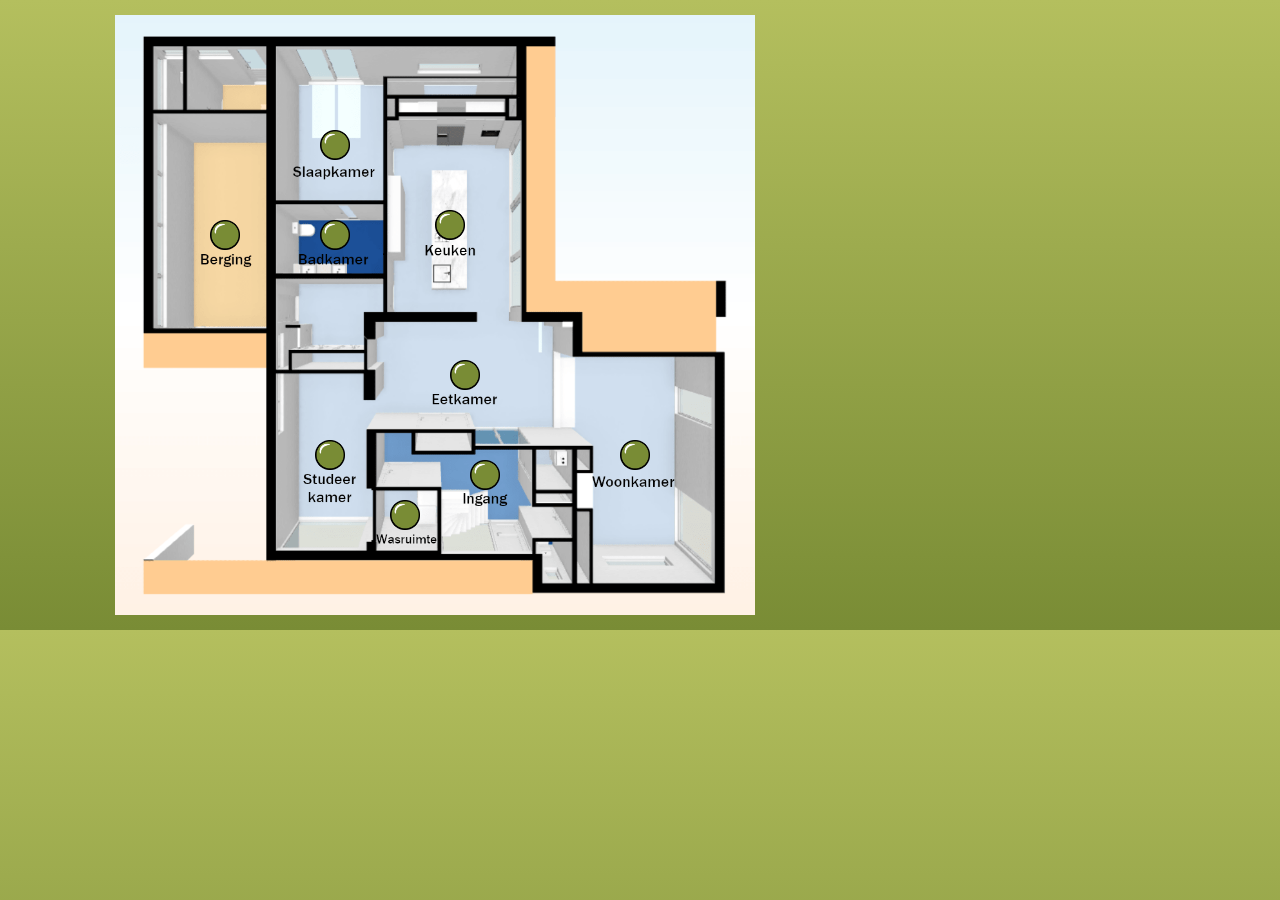
<file: villa/villa/plattegrond/plattegrond0.html>
<!DOCTYPE html>
<html>
<head>
	<meta charset="UTF-8">
    <meta name="viewport" content="width=device-width, initial-scale=1.0">
	<link rel="stylesheet" href="../../css/jquery.fancybox.min.css">
	<link rel="stylesheet" href="../../css/plattegrond.css">
    <link rel="shortcut icon" type="image/png" href="../../media/logo.png">
	<title>Villa4U || Plattegrond</title>
</head>
<body>
<div class="container">
	

<!--Begane Grond (custom button design door Maarten)-->

	<img class="plattegrond" id="band-aid"  src="../../media/l1/0/plattegrond0.png">

	<a data-fancybox="gallery" data-caption="Slaapkamer (Begane Grond)" href="../../media/l1/0/slaapkamer1.jpg">
		<img class="button" id="slaapkamerb" src="../../media/button.png"></a>

	<a data-fancybox="gallery" data-caption="Berging" href="../../media/l1/0/berging.jpg">
		<img class="button" id="berging" src="../../media/button.png"></a>

	<a data-fancybox="gallery" data-caption="Badkamer (Begane Grond)" href="../../media/l1/0/badkamer.jpg">
		<img class="button" id="badkamerb" src="../../media/button.png"></a>

	<a data-fancybox="gallery" data-caption="Keuken" href="../../media/l1/0/keuken.jpg">
		<img class="button" id="keuken" src="../../media/button.png"></a>

	<a data-fancybox="gallery" data-caption="Eetkamer" href="../../media/l1/0/eetkamer.jpg">
		<img class="button" id="eetkamer" src="../../media/button.png"></a>

 	<a data-fancybox="gallery" data-caption="Studeerkamer" href="../../media/l1/0/studeerkamer.jpg">
 		<img class="button" id="studeerkamer" src="../../media/button.png"></a>

	<a data-fancybox="gallery" data-caption="Wasruimte" href="../../media/l1/0/wasruimte.jpg">
		<img class="button" id="wasruimte" src="../../media/button.png"></a>

	<a data-fancybox="gallery" data-caption="Ingang" href="../../media/l1/0/ingang.jpg">
		<img class="button" id="ingang" src="../../media/button.png"></a>

	<a data-fancybox="gallery" data-caption="Woonkamer" href="../../media/l1/0/woonkamer.jpg">
		<img class="button" id="woonkamer" src="../../media/button.png"></a>

</div>

<script src="../../js/jquery-3.6.0.min.js"></script>
<script src="../../js/jquery.fancybox.min.js"></script>

</body>
</html>
</file>
<file: villa/css/index.css>
*{padding:0;margin:0}body{background-color:#f2f2f2}h1{visibility:hidden}.wrapper{width:85%;margin:0 auto}header{max-width:100%;height:16vh;background-color:#485922;background:-webkit-linear-gradient(top,#798c35,#485922)}#logo{margin:1.5vh}#logo img{height:80px}nav>div>a{text-decoration:none;color:#f2f2f2;font-family:'Work Sans',sans-serif;text-transform:uppercase;font-size:22px;letter-spacing:2px}nav a:hover{cursor:pointer;color:#242614;text-decoration:none;transition:all .3s}#homeNav{margin:auto}#contactNav{margin:auto}#banner{width:100%;margin-top:30px;border-radius:10px;box-shadow:5px 5px 8px 5px gray}#line{background-color:#d3d3d3;width:fill;height:4px;margin-top:40px}footer{position:relative;height:100px;background-color:#242614;background:-webkit-linear-gradient(top,#242614,#242614,#000);bottom:0;width:100%;display:flex}#fcontainer{display:flex;margin-top:15px}#flinks{list-style:none;width:25%;display:flex}#flinks img{margin:10px;transition:transform .4s ease-out;border-radius:15px;border-style:solid;border-width:3px;border-color:#f2f2f2;background-color:#f2f2f2;width:45px}#flinks img:hover{transform:scale(1.2)}#ftekst{margin-top:25px;color:#fff;font-family:'Open Sans',sans-serif}#homeNav{grid-area:home}#contactNav{grid-area:contact}#logo{grid-area:logo}#nav-grid{display:grid;grid-template-areas:'logo . . . . . . . . . home contact'}#villagrid{display:grid;grid-gap:15px;grid-template-areas:'villa1 villa2 villa3' 'villa4 villa5 villa6';margin:50px 0 50px 0}section{margin:5px 5px 15px 5px;text-align:center}.villacontainer{position:relative}.villacontainer .info{display:none;top:45%;left:50%;transform:translate(-50%,-50%);text-align:center;position:absolute;color:#f2f2f2}.villaimg{width:80%;transition:all .4s ease-out;margin-bottom:15px;border-radius:5px;position:relative;box-shadow:5px 5px 8px 5px gray}.villacontainer:hover{cursor:pointer}.villacontainer:hover img{transform:scale(1.1);filter:brightness(25%)}.villacontainer:hover .info{display:block}h2{font-family:'Open Sans',sans-serif;font-size:18px;margin-bottom:2px}h3{font-family:'Open Sans',sans-serif;font-size:15px;color:gray}.fancybox-content{max-width:900px;max-height:430px}#villa1{grid-area:villa1}#villa2{grid-area:villa2}#villa3{grid-area:villa3}#villa4{grid-area:villa4}#villa5{grid-area:villa5}#villa6{grid-area:villa6}@media only screen and (max-width:770px){header{max-width:100%;height:17vh}#fcontainer{display:grid;grid-template-areas:'flinks . . . ftekst';padding:5px}#ftekst{margin-top:10px;font-size:85%;width:50%;margin-left:50%}#logo{margin:.5vh auto;height:30%}nav>div>a{text-decoration:none;color:#f2f2f2;font-family:'Work Sans',sans-serif;text-transform:uppercase;font-size:22px;letter-spacing:2px}#nav-grid{display:grid;grid-template-areas:'logo' 'home' 'contact'}#villagrid{display:grid;grid-gap:6px;margin:10px;grid-template-areas:'villa1' 'villa2' 'villa3' 'villa4' 'villa5' 'villa6'}header{height:15vh}}
</file>
<file: villa/css/contact.css>
*{padding:0;margin:0}body{background-color:#f2f2f2}h1{visibility:hidden}.wrapper{width:85%;margin:0 auto}header{max-width:100%;height:16vh;background-color:#485922;background:-webkit-linear-gradient(top,#798c35,#485922)}#logo{margin:1.5vh}#logo img{height:80px}nav>div>a{text-decoration:none;color:#f2f2f2;font-family:'Work Sans',sans-serif;text-transform:uppercase;font-size:22px;letter-spacing:2px}nav a:hover{cursor:pointer;color:#242614;text-decoration:none;transition:all .3s}#homeNav{margin:auto}#contactNav{margin:auto}footer{position:relative;height:100px;background-color:#242614;background:-webkit-linear-gradient(top,#242614,#242614,#000);bottom:0;width:100%;display:flex}#fcontainer{display:flex;margin-top:15px}#flinks{list-style:none;width:25%;display:flex}#flinks img{margin:10px;transition:transform .4s ease-out;border-radius:15px;border-style:solid;border-width:3px;border-color:#f2f2f2;background-color:#f2f2f2;width:45px}#flinks img:hover{transform:scale(1.2)}#ftekst{margin-top:25px;color:#fff;font-family:'Open Sans',sans-serif}#homeNav{grid-area:home}#contactNav{grid-area:contact}#logo{grid-area:logo}#bezoekadres{grid-area:bezoekadres}#postadres{grid-area:postadres}#diversen{grid-area:diversen}#maarten{grid-area:maarten}#jayson{grid-area:jayson}#luca{grid-area:luca}#nav-grid{display:grid;grid-template-areas:'logo . . . . . . . . . home contact'}#contact-grid{display:grid;grid-template-areas:'bezoekadres postadres diversen';grid-gap:25px;padding:20px}#maker-grid{display:grid;grid-template-areas:'maarten jayson luca';grid-gap:25px;padding:20px}h2{font-family:'Open Sans',sans-serif;font-size:30px;margin-left:7.5%;margin-top:80px}h3{padding-bottom:10px}.contactlijst{font-family:'Open Sans',sans-serif;font-size:17px}#map{margin:0 auto;display:block;box-shadow:5px 5px 8px 5px gray}.barachtergrond{background-color:#bfbf5e;margin-bottom:100px;padding:20px}.maker{background-color:#f2f2f2;padding:15px;border-radius:15px;font-family:'Open Sans',sans-serif;font-style:italic;box-shadow:2px 2px 5px 2px #242614}.maker img{width:100px;display:block;margin:0 auto;border-radius:50px}
</file>
<file: villa/css/mini.css>
*{padding:0;margin:0}body{background:#b4bf5e;background:-webkit-linear-gradient(top,#b4bf5e,#b4bf5e,#798c35,#485922)}.container{display:flex;padding:15px}img{height:400px;margin-right:15px;border-radius:15px;box-shadow:2px 2px 5px 2px #242614}.minfo{background-color:#f2f2f2;padding:30px 15px 0 15px;font-size:16px;font-family:Open Sans,sans-serif;line-height:35px;border-radius:15px;box-shadow:2px 2px 5px 2px #242614}a{text-decoration:none;font-weight:700;color:#000;padding:4px;border-radius:5px}a:hover{color:gray;text-decoration:underline;transition:all .3s}
</file>
<file: villa/css/villa.css>
*{padding:0;margin:0}body{background-color:#f2f2f2}h1{visibility:hidden}.wrapper{width:85%;margin:0 auto}header{max-width:100%;height:16vh;background-color:#485922;background:-webkit-linear-gradient(top,#798c35,#485922)}#logo{margin:1.5vh}#logo img{height:80px}nav>div>a{text-decoration:none;color:#f2f2f2;font-family:'Work Sans',sans-serif;text-transform:uppercase;font-size:22px;letter-spacing:2px}nav a:hover{cursor:pointer;color:#242614;text-decoration:none;transition:all .3s}#homeNav{margin:auto}#contactNav{margin:auto}footer{position:relative;height:100px;background-color:#242614;background:-webkit-linear-gradient(top,#242614,#242614,#000);bottom:0;width:100%;display:flex}#fcontainer{display:flex;margin-top:15px}#flinks{list-style:none;width:25%;display:flex}#flinks img{margin:10px;transition:transform .4s ease-out;border-radius:15px;border-style:solid;border-width:3px;border-color:#f2f2f2;background-color:#f2f2f2;width:45px}#flinks img:hover{transform:scale(1.2)}#ftekst{margin-top:25px;color:#fff;font-family:'Open Sans',sans-serif}main{margin-top:50px}.info{float:left;margin-left:1%}h2{font-size:32px}#villa-fotos img{height:200px}#villa-info{width:50%;border-radius:10px;padding:20px;background-color:#b4bf5e;margin:40px auto;font-family:Open Sans,sans-serif;display:grid;grid-template-areas:'info . bied'}#info{grid-area:info}#villa-bied{line-height:50px;grid-area:bied;margin-left:50%}.bied{padding:10px;width:90%;margin:0 auto}#knop{padding:10px;width:50%;border-radius:5px}#resultaat{background-color:#f2f2f2;border-radius:5px;padding:5px}#villa-kenmerken{font-family:Open Sans,sans-serif}#villa-omschrijving{padding:20px;width:50%;margin:0 auto;font-family:Open Sans,sans-serif}#volledig{display:none}#infoKnop{background:0 0;border:none;cursor:pointer;font-weight:700;font-size:15px}.subP{line-height:20px}#villa-kenmerken{padding:20px;width:50%;margin:0 auto}.lijn{width:70%;background-color:gray}.kenmerken-links{float:left;width:30%;color:gray}.kenmerken-rechts{float:left;width:40%;margin-left:30px}.fancybox-content{max-width:875px;max-height:630px}#homeNav{grid-area:home}#contactNav{grid-area:contact}#logo{grid-area:logo}#villa-fotos{grid-area:fotos}#villa-info{grid-area:info}#villa-omschijving{grid-area:omschrijving}#villa-kenmerken{grid-area:kenmerken}main{display:grid;grid-gap:15px;grid-template-areas:'fotos' 'info' 'omschrijving' 'kenmerken';margin-top:50px}#nav-grid{display:grid;grid-template-areas:'logo . . . . . . . . . home contact'}@media only screen and (max-width:770px){header{max-width:100%;height:20vh}main{width:100%;display:grid;grid-gap:6px;grid-template-areas:'fotos' 'info' 'omschrijving' 'kenmerken'}#logo{margin:0 auto;height:30%}nav>a{text-decoration:none;color:#f2f2f2;font-family:Oswald,sans-serif;text-transform:uppercase;font-size:17px;letter-spacing:1px;margin-top:15px}#nav-grid{display:grid;grid-template-areas:'logo' 'home' 'contact'}header{height:15vh}}
</file>
<file: villa/css/plattegrond.css>
*{padding:0;margin:0}img{height:600px;margin-right:15px}body{background:red;background:-webkit-linear-gradient(top,#b4bf5e,#798c35)}.container{display:flex;padding:15px}button{padding:5px}#platttegrond{position:relative;border-radius:15px}#band-aid{margin-left:100px}.button{height:30px;transition:transform .3s}.button:hover{transform:scale(1.25);filter:brightness(1.5)}#berging{position:absolute;top:220px;left:210px}#keuken{position:absolute;top:210px;left:435px}#eetkamer{position:absolute;top:360px;left:450px}#ingang{position:absolute;top:460px;left:470px}#woonkamer{position:absolute;top:440px;left:620px}#wasruimte{position:absolute;top:500px;left:390px}#studeerkamer{position:absolute;top:440px;left:315px}#badkamerb{position:absolute;top:220px;left:320px}#slaapkamerb{position:absolute;top:130px;left:320px}#badkamer1{position:absolute;top:470px;left:275px}#badkamer2{position:absolute;top:420px;left:495px}#slaapkamer1{position:absolute;top:370px;left:150px}#slaapkamer2{position:absolute;top:180px;left:300px}#slaapkamer3{position:absolute;top:220px;left:650px}#slaapkamer4{position:absolute;top:400px;left:650px}#overloop{position:absolute;top:365px;left:390px}
</file>
